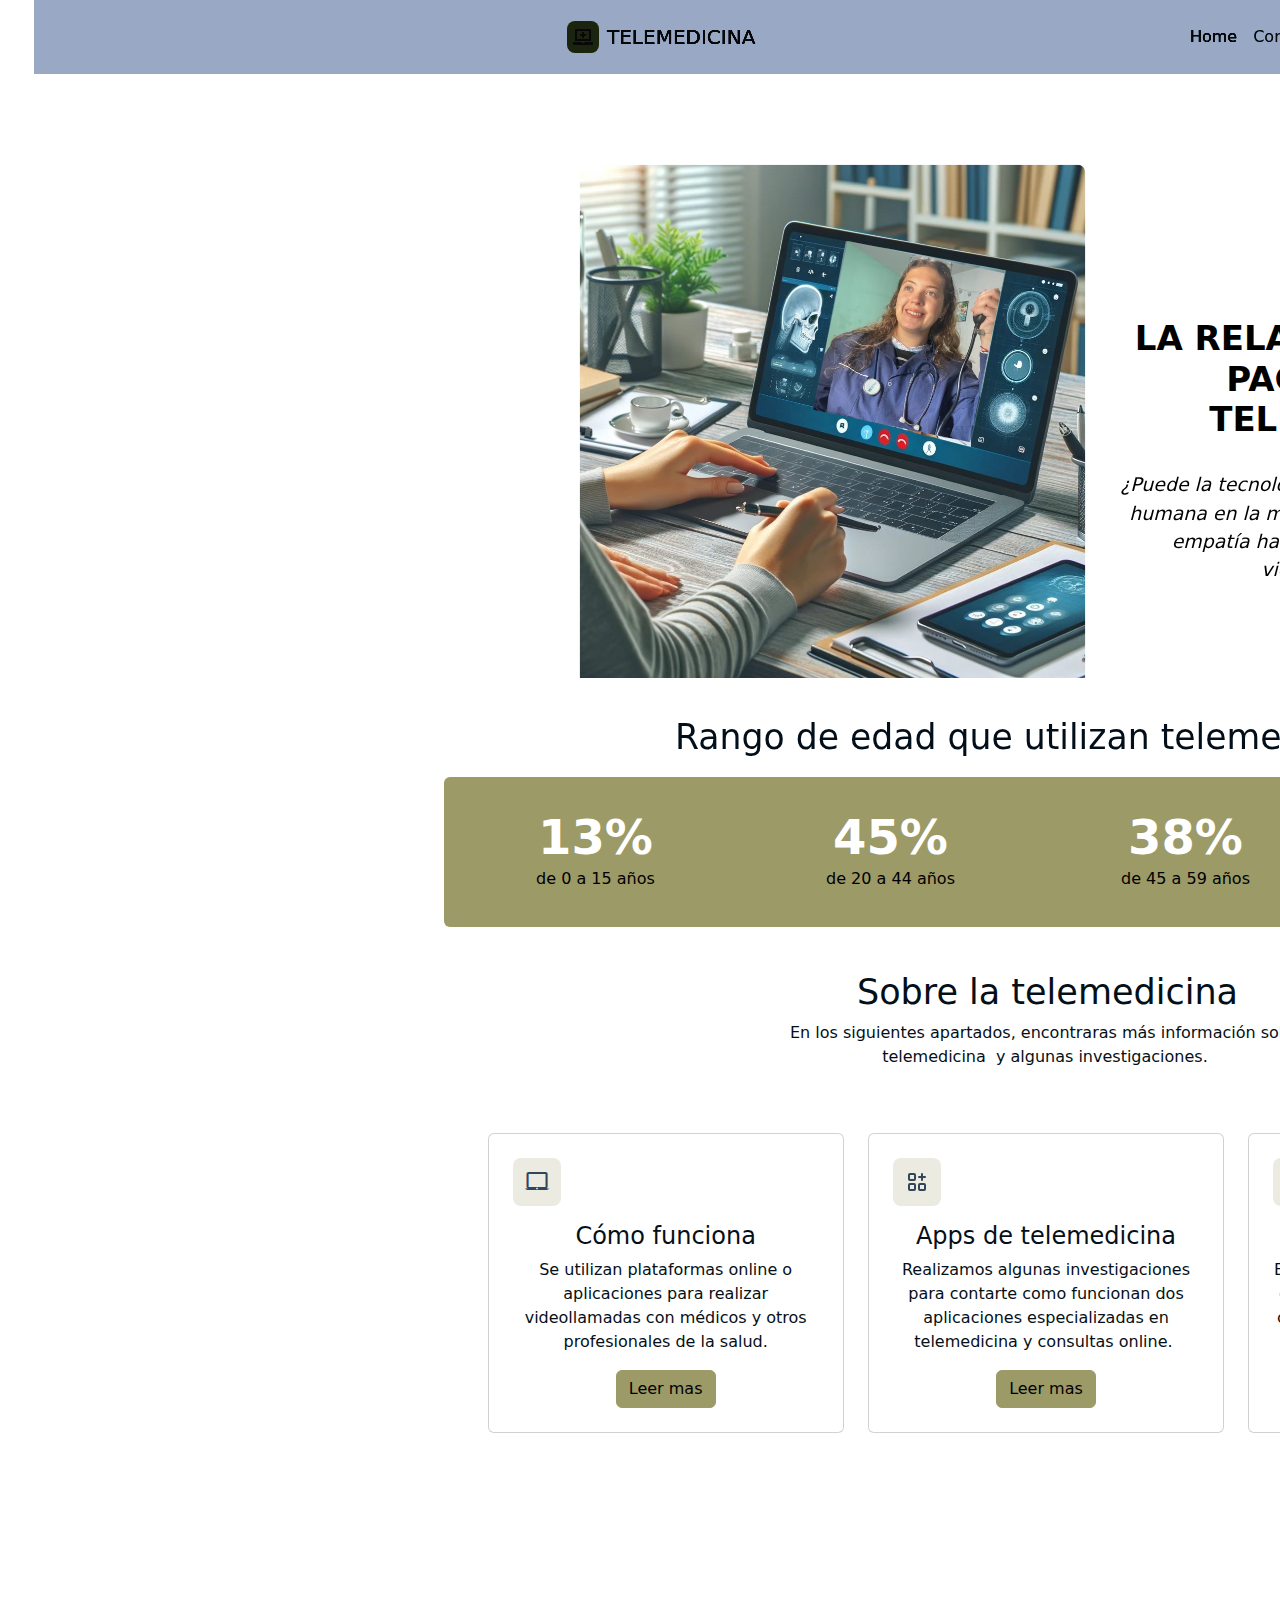
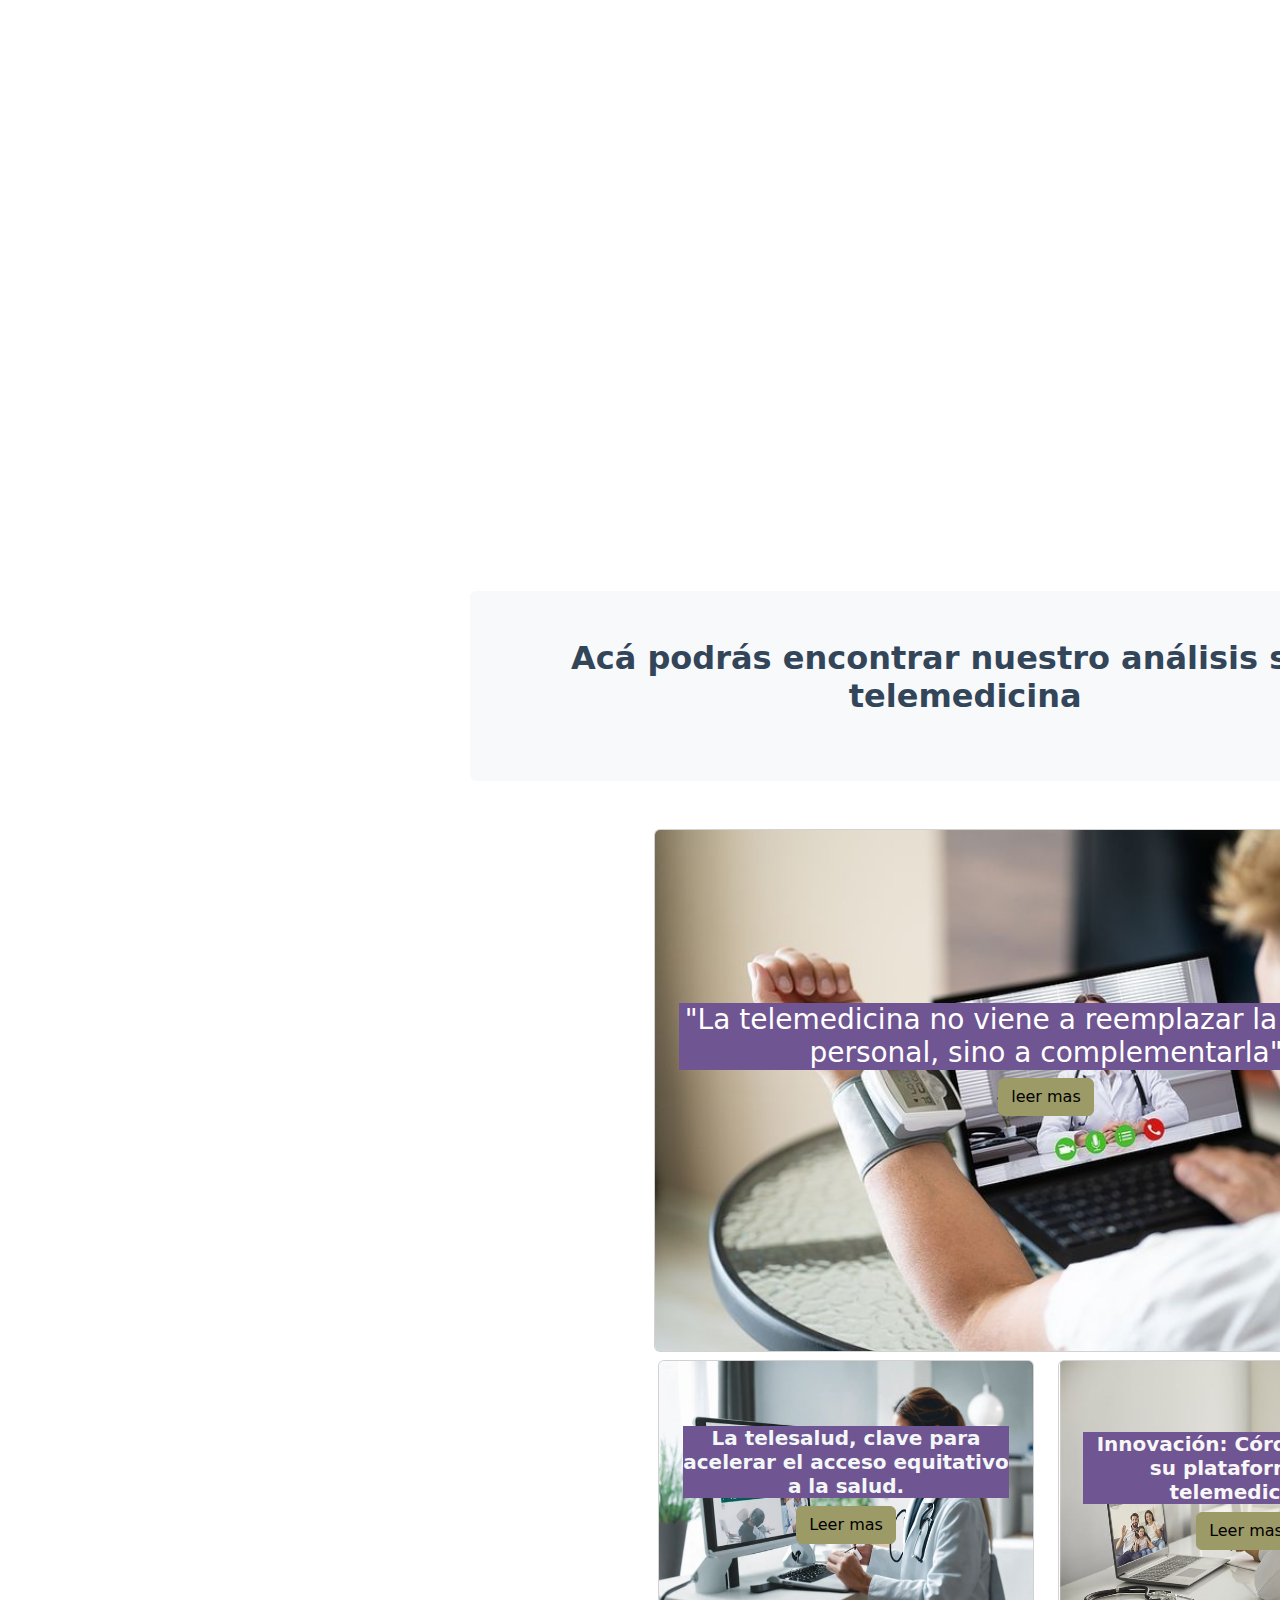
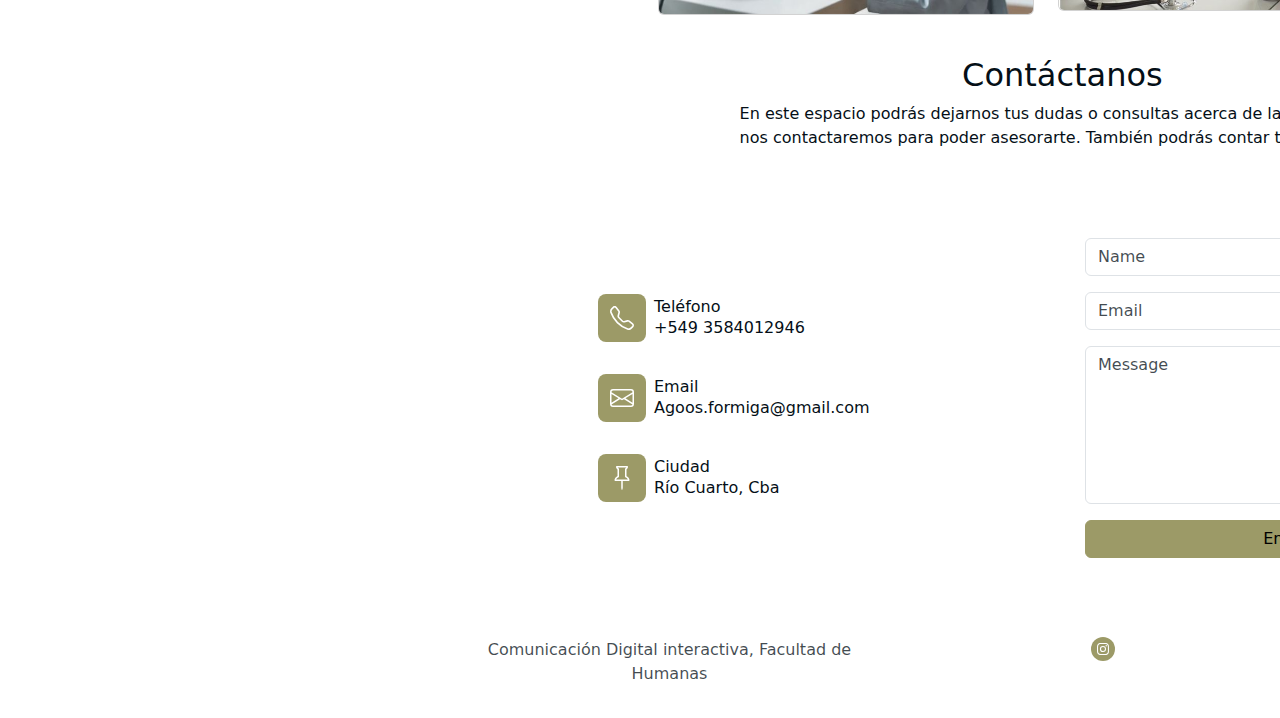
<file: index.html>
<!DOCTYPE html>
<html data-bs-theme="light" lang="es-ar" style="transform: translate(147px);margin-left: -8px;padding-left: 60px;margin-right: 60px;">

<head>
    <meta charset="utf-8">
    <meta name="viewport" content="width=device-width, initial-scale=1.0, shrink-to-fit=no">
    <title>Untitled.bsdesign Telemedicina</title>
    <link rel="apple-touch-icon" type="image/png" sizes="180x180" href="assets/img/fav-180%20(1).png">
    <link rel="icon" type="image/png" sizes="16x16" href="assets/img/fav-16%20(1).png">
    <link rel="icon" type="image/png" sizes="32x32" href="assets/img/fav-32%20(1).png">
    <link rel="icon" type="image/png" sizes="180x180" href="assets/img/fav-180%20(1).png">
    <link rel="stylesheet" href="assets/bootstrap/css/bootstrap.min.css">
    <link rel="stylesheet" href="assets/fonts/fontawesome-all.min.css">
    <link rel="stylesheet" href="assets/fonts/ionicons.min.css">
    <link rel="stylesheet" href="assets/css/bs-theme-overrides.css">
    <link rel="stylesheet" href="assets/css/Hero-Clean-images.css">
    <link rel="stylesheet" href="assets/css/Hero-Features-icons.css">
    <link rel="stylesheet" href="assets/css/Lightbox-Gallery-baguetteBox.min.css">
    <link rel="stylesheet" href="assets/css/Responsive-Youtube-Embed.css">
    <link rel="stylesheet" href="assets/css/Responsive-YouTube-Video-Section-Dark-Centered.css">
</head>

<body class="text-center" style="height: 992px;width: 1403px;">
    <nav class="navbar navbar-expand-md bg-dark py-3 navbar-dark" style="filter: brightness(141%) contrast(124%) grayscale(0%) hue-rotate(190deg) invert(97%) saturate(73%);margin-left: -27px;padding-left: 0px;transform: translate(-138px);padding-right: 0px;margin-right: -560px;">
        <div class="container"><a class="navbar-brand d-flex align-items-center" href="index.html" style="transform: translate(59px);"><span class="bs-icon-sm bs-icon-rounded bs-icon-primary d-flex justify-content-center align-items-center me-2 bs-icon" style="transform: translate(37px);"><i class="fas fa-laptop-medical" style="opacity: 0.66;filter: brightness(85%) grayscale(32%) saturate(120%);"></i></span><span class="text-start border-3" style="transform: translate(37px);">TELEMEDICINA</span></a><button data-bs-toggle="collapse" class="navbar-toggler" data-bs-target="#navcol-5"><span class="visually-hidden">Toggle navigation</span><span class="navbar-toggler-icon"></span></button>
            <div class="collapse navbar-collapse" id="navcol-5" style="padding-right: 97px;padding-left: 158px;margin-left: 116px;margin-right: -103px;transform: translate(-59px);">
                <ul class="navbar-nav ms-auto">
                    <li class="nav-item"><a class="nav-link active" href="index.html" target="_blank">Home</a></li>
                    <li class="nav-item"><a class="nav-link" href="pagina%201.html" target="_blank">Como funciona</a></li>
                    <li class="nav-item"><a class="nav-link" href="pagina%202.html" target="_blank">Apps</a></li>
                    <li class="nav-item"><a class="nav-link" href="pagina%203.html" target="_blank">Entrevista</a></li>
                </ul>
            </div><a href="pagina%202.html"></a>
        </div>
    </nav>
    <div class="container py-4 py-xl-5" style="margin-right: -51px;">
        <div class="row gy-4 gy-md-0" style="padding-top: 3px;padding-left: 3px;padding-bottom: 1px;padding-right: 1px;">
            <div class="col-md-6 col-xxl-6 offset-xxl-2">
                <div class="p-xl-5 m-xl-5" style="height: 446px;width: 491px;"><img class="rounded img-fluid w-100 fit-cover" style="min-height: 300px;width: -100;height: 409px;margin-bottom: -7px;margin-top: 1px;transform: translate(-59px) scale(1.28);padding-top: 0px;padding-right: 0px;padding-bottom: 8px;padding-left: 0px;margin-left: 70px;margin-right: -1px;" src="assets/img/foto%20portada.png" width="444" height="300"></div>
            </div>
            <div class="col" style="margin-right: -171px;padding-top: 112px;padding-left: 22px;">
                <h4 class="text-uppercase fw-bold text-center" style="margin: -73px;width: 470px;font-size: 34px;height: 276.984px;padding: 83px;text-align: center;padding-bottom: 0px;margin-bottom: -28px;margin-top: -43px;transform: translate(0px);margin-right: -13px;padding-right: 0px;padding-left: 4px;margin-left: 7px;"><br><span style="color: rgb(0, 0, 0); background-color: transparent;">La relación médico- paciente en telemedicina</span><br><br></h4>
                <p class="my-3" style="margin: 6px 0px;height: 73px;width: 410px;padding: 11px;text-align: center;padding-right: 17px;transform: perspective(0px) translate(-88px) scale(1.18);filter: brightness(100%);margin-right: 1px;margin-left: 108px;margin-top: 28px;padding-left: 15px;padding-bottom: 0px;padding-top: 16px;margin-bottom: 72px;"><em><span style="color: rgb(0, 0, 0); background-color: transparent;">¿Puede la tecnología reemplazar la atención humana en la medicina?&nbsp;¿Cómo cambia la empatía hacia el paciente en una videollamada?</span></em><br><br><br><br></p>
            </div>
            <div class="col-md-6 offset-xxl-1 d-md-flex align-items-md-center">
                <div style="max-width: 350px;"></div>
            </div>
        </div>
    </div>
    <div class="container py-4 py-xl-5" style="padding: 65px 12px;margin: 16px;height: 225.594px;max-width: 1339px;padding-top: 96px;">
        <h3 class="text-center d-xxl-flex mx-auto justify-content-xxl-center align-items-xxl-center" style="filter: saturate(130%);margin: 84px;font-size: 33px;min-width: 9px;width: 1238px;padding: 1px;transform: translate(145px) scale(1.05);height: 64px;text-align: center;margin-top: -63px;margin-bottom: 0px;">Rango de edad que utilizan telemedicina</h3>
        <div class="text-center text-body-emphasis text-opacity-50 bg-primary border rounded border-0 p-3" data-bs-theme="light" style="height: 149.594px;margin: -4px;transform: translate(176px);padding-top: 20px;padding-left: 63px;margin-left: 41px;margin-right: 86px;">
            <div class="row row-cols-2 row-cols-md-4">
                <div class="col">
                    <div class="p-3">
                        <h4 class="display-5 fw-bold text-white mb-0">13%</h4>
                        <p class="mb-0">de 0 a 15 años</p>
                    </div>
                </div>
                <div class="col">
                    <div class="p-3">
                        <h4 class="display-5 fw-bold text-white mb-0">45%</h4>
                        <p class="mb-0">de 20 a 44 años</p>
                    </div>
                </div>
                <div class="col">
                    <div class="p-3">
                        <h4 class="display-5 fw-bold text-white mb-0">38%</h4>
                        <p class="mb-0">de 45 a 59 años</p>
                    </div>
                </div>
                <div class="col">
                    <div class="p-3">
                        <h4 class="display-5 fw-bold text-white mb-0">4%</h4>
                        <p class="mb-0">+ de 60 años</p>
                    </div>
                </div>
            </div>
        </div>
    </div>
    <div class="container py-4 py-xl-5" style="margin-top: 0px;padding-top: 96px;">
        <div class="row mb-5" style="margin: -51px;transform: translate(147px);">
            <div class="col-md-8 col-xl-6 col-xxl-6 text-center mx-auto">
                <h2 style="font-size: 35px;">Sobre la telemedicina</h2>
                <p>En los siguientes apartados, encontraras más información sobre telemedicina&nbsp; y algunas investigaciones.&nbsp;</p>
            </div>
        </div>
        <div class="row gy-4 row-cols-1 row-cols-md-2 row-cols-xl-3" style="transform: translate(118px);padding-left: 0px;margin-right: -40px;margin-left: 15px;">
            <div class="col">
                <div class="card">
                    <div class="card-body p-4">
                        <div class="bs-icon-md bs-icon-rounded bs-icon-primary-light text-dark d-flex justify-content-center align-items-center d-inline-block mb-3 bs-icon"><i class="icon ion-android-laptop"></i></div>
                        <h4 class="card-title">Cómo funciona</h4>
                        <p class="card-text">Se utilizan plataformas online o aplicaciones para realizar videollamadas con médicos y otros profesionales de la salud.</p><a class="btn btn-primary" role="button" href="pagina%201.html" target="_blank">Leer mas</a>
                    </div>
                </div>
            </div>
            <div class="col">
                <div class="card">
                    <div class="card-body p-4">
                        <div class="bs-icon-md bs-icon-rounded bs-icon-primary-light text-dark d-flex justify-content-center align-items-center d-inline-block mb-3 bs-icon"><svg xmlns="http://www.w3.org/2000/svg" width="1em" height="1em" viewBox="0 0 24 24" stroke-width="2" stroke="currentColor" fill="none" stroke-linecap="round" stroke-linejoin="round" class="icon icon-tabler icon-tabler-apps">
                                <path stroke="none" d="M0 0h24v24H0z" fill="none"></path>
                                <path d="M4 4m0 1a1 1 0 0 1 1 -1h4a1 1 0 0 1 1 1v4a1 1 0 0 1 -1 1h-4a1 1 0 0 1 -1 -1z"></path>
                                <path d="M4 14m0 1a1 1 0 0 1 1 -1h4a1 1 0 0 1 1 1v4a1 1 0 0 1 -1 1h-4a1 1 0 0 1 -1 -1z"></path>
                                <path d="M14 14m0 1a1 1 0 0 1 1 -1h4a1 1 0 0 1 1 1v4a1 1 0 0 1 -1 1h-4a1 1 0 0 1 -1 -1z"></path>
                                <path d="M14 7l6 0"></path>
                                <path d="M17 4l0 6"></path>
                            </svg></div>
                        <h4 class="card-title">Apps de telemedicina</h4>
                        <p class="card-text">Realizamos algunas investigaciones para contarte como funcionan dos aplicaciones especializadas en telemedicina y consultas online.&nbsp;</p><a class="btn btn-primary" role="button" href="pagina%202.html" target="_blank">Leer mas</a>
                    </div>
                </div>
            </div>
            <div class="col">
                <div class="card">
                    <div class="card-body p-4">
                        <div class="bs-icon-md bs-icon-rounded bs-icon-primary-light text-dark d-flex justify-content-center align-items-center d-inline-block mb-3 bs-icon"><svg xmlns="http://www.w3.org/2000/svg" viewBox="0 -32 576 576" width="1em" height="1em" fill="currentColor">
                                <!--! Font Awesome Free 6.4.2 by @fontawesome - https://fontawesome.com License - https://fontawesome.com/license/free (Icons: CC BY 4.0, Fonts: SIL OFL 1.1, Code: MIT License) Copyright 2023 Fonticons, Inc. -->
                                <path d="M224 24V80H168c-13.3 0-24 10.7-24 24v48c0 13.3 10.7 24 24 24h56v56c0 13.3 10.7 24 24 24h48c13.3 0 24-10.7 24-24V176h56c13.3 0 24-10.7 24-24V104c0-13.3-10.7-24-24-24H320V24c0-13.3-10.7-24-24-24H248c-13.3 0-24 10.7-24 24zM559.7 392.2c17.8-13.1 21.6-38.1 8.5-55.9s-38.1-21.6-55.9-8.5L392.6 416H272c-8.8 0-16-7.2-16-16s7.2-16 16-16h16 64c17.7 0 32-14.3 32-32s-14.3-32-32-32H288 272 193.7c-29.1 0-57.3 9.9-80 28L68.8 384H32c-17.7 0-32 14.3-32 32v64c0 17.7 14.3 32 32 32H192 352.5c29 0 57.3-9.3 80.7-26.5l126.6-93.3zm-367-8.2l.9 0 0 0c-.3 0-.6 0-.9 0z"></path>
                            </svg></div>
                        <h4 class="card-title">Entrevista a un médico</h4>
                        <p class="card-text">Entrevistamos a un doctor que realiza consultas a través de telemedicina y charlamos acerca de lo que el piensa de este tipo de consultas.</p><a class="btn btn-primary" role="button" href="pagina%203.html" target="_blank">Leer mas</a>
                    </div>
                </div>
            </div>
        </div>
    </div>
    <div class="video-container" style="transform: translate(29px);margin-top: -19px;padding-top: 25px;"><iframe allowfullscreen="" frameborder="0" src="https://www.youtube.com/embed/RMHN6gwLcoo?loop=1&amp;playlist=RMHN6gwLcoo" width="853" height="480" style="transform: translate(147px) scale(0.74);margin: -10px;text-align: center;padding: 2px;height: 784.438px;width: 1380px;padding-right: 0px;margin-right: 70px;margin-top: -72px;"></iframe></div>
    <section class="py-4 py-xl-5" style="padding-top: 96px;">
        <div class="container">
            <div class="text-dark bg-light border rounded border-0 border-light d-flex flex-column justify-content-between flex-lg-row p-4 p-md-5" style="margin-top: -134px;margin-right: -3px;margin-bottom: 3px;padding-top: 96px;transform: translate(127px);">
                <div class="pb-2 pb-lg-1">
                    <h2 class="fw-bold mb-2">Acá podrás encontrar nuestro análisis sobre telemedicina&nbsp;</h2>
                </div>
                <div class="my-2"><a class="btn btn-primary fs-5 py-2 px-4" role="button" target="_blank" href="https://drive.google.com/file/d/1B1zQq3T2DXcw4GCaAsEfT8mtrx2ALzKK/view?usp=sharing">Leer acá</a></div>
            </div>
        </div>
    </section>
    <div class="container d-flex flex-column align-items-center py-4 py-xl-5" style="margin: 71px;height: 939.391px;margin-top: -84px;transform: translate(206px);padding: 48px 12px;">
        <div class="row gy-2 d-xxl-flex justify-content-xxl-center align-items-xxl-center w-100" style="max-width: 800px;width: 667px;height: 823px;margin: -24px -12px 0px;padding: 0px;text-align: center;padding-top: 44px;margin-top: -8px;">
            <div class="col-12" style="height: 523px;margin: 27px 0px 0px;padding: 8px;width: 801px;padding-top: 0px;margin-top: -3px;">
                <div class="card"><img class="card-img w-100 d-block" src="assets/img/86311e975118f5d93dcb3dbc065bbb16.jpg">
                    <div class="card-img-overlay text-center d-flex flex-column justify-content-center align-items-center p-4" style="padding-bottom: 48px;margin-bottom: 12px;margin-top: -34px;padding-top: 87px;">
                        <h3 class="text-bg-secondary">"La telemedicina no viene a reemplazar la atención personal, sino a complementarla"</h3><a class="btn btn-primary" role="button" href="https://www.pagina12.com.ar/456164-telemedicina-no-viene-a-reemplazar-la-asistencia-personal-si" target="_blank">leer mas</a>
                        <p></p>
                    </div>
                </div>
            </div>
            <div class="col-12 col-md-6">
                <div class="card"><img class="card-img w-100 d-block" src="assets/img/43ca905298cb7eee3e931475ff25f8ea.jpg" width="374" height="253">
                    <div class="card-img-overlay text-center d-flex flex-column justify-content-center align-items-center p-4" style="margin-top: 12px;">
                        <h5 class="text-bg-secondary"><strong><span style="color: rgb(243, 247, 248);">La telesalud, clave para acelerar el acceso equitativo a la salud.</span></strong></h5><a class="btn btn-primary" role="button" href="https://www.paho.org/es/noticias/3-10-2024-telesalud-clave-para-acelerar-acceso-equitativo-salud-americas" target="_blank">Leer mas</a>
                        <p></p>
                    </div>
                </div>
            </div>
            <div class="col-12 col-md-6">
                <div class="card"><img class="card-img w-100 d-block" src="assets/img/ba1210e697c3231091f35eec598c15db.jpg">
                    <div class="card-img-overlay text-center d-flex flex-column justify-content-center align-items-center p-4" style="margin-top: 12px;">
                        <h5 class="text-primary-emphasis text-bg-secondary"><strong><span style="color: rgb(248, 246, 246);">Innovación: Córdoba lanza su plataforma de telemedicina.</span></strong></h5><a class="btn btn-primary" role="button" href="https://www.perfil.com/noticias/cordoba/innovacion-en-la-salud-cordoba-lanza-su-primera-plataforma-de-telemedicina.phtml" target="_blank">Leer mas</a>
                    </div>
                </div>
            </div>
        </div>
    </div>
    <footer class="text-center py-4" style="margin: -92px;">
        <section class="position-relative py-4 py-xl-5" style="margin-top: -176px;padding-top: 96px;">
            <div class="container position-relative">
                <div class="row mb-5" style="margin-right: -288px;transform: translate(29px);padding-top: 94px;">
                    <div class="col-md-8 col-xl-6 text-center mx-auto">
                        <h2>Contáctanos&nbsp;</h2>
                        <p class="w-lg-50">En este espacio podrás dejarnos tus dudas o consultas acerca de la telemedicina, nos contactaremos para poder asesorarte. También podrás contar tu experiencia!</p>
                    </div>
                </div>
                <div class="row d-flex justify-content-center" style="padding-right: 0px;margin-right: -309px;">
                    <div class="col-md-6 col-lg-4 col-xl-4">
                        <div class="d-flex flex-column justify-content-center align-items-start h-100">
                            <div class="d-flex align-items-center p-3">
                                <div class="bs-icon-md bs-icon-rounded bs-icon-primary d-flex flex-shrink-0 justify-content-center align-items-center d-inline-block bs-icon"><svg xmlns="http://www.w3.org/2000/svg" width="1em" height="1em" fill="currentColor" viewBox="0 0 16 16" class="bi bi-telephone">
                                        <path d="M3.654 1.328a.678.678 0 0 0-1.015-.063L1.605 2.3c-.483.484-.661 1.169-.45 1.77a17.568 17.568 0 0 0 4.168 6.608 17.569 17.569 0 0 0 6.608 4.168c.601.211 1.286.033 1.77-.45l1.034-1.034a.678.678 0 0 0-.063-1.015l-2.307-1.794a.678.678 0 0 0-.58-.122l-2.19.547a1.745 1.745 0 0 1-1.657-.459L5.482 8.062a1.745 1.745 0 0 1-.46-1.657l.548-2.19a.678.678 0 0 0-.122-.58L3.654 1.328zM1.884.511a1.745 1.745 0 0 1 2.612.163L6.29 2.98c.329.423.445.974.315 1.494l-.547 2.19a.678.678 0 0 0 .178.643l2.457 2.457a.678.678 0 0 0 .644.178l2.189-.547a1.745 1.745 0 0 1 1.494.315l2.306 1.794c.829.645.905 1.87.163 2.611l-1.034 1.034c-.74.74-1.846 1.065-2.877.702a18.634 18.634 0 0 1-7.01-4.42 18.634 18.634 0 0 1-4.42-7.009c-.362-1.03-.037-2.137.703-2.877L1.885.511z"></path>
                                    </svg></div>
                                <div class="px-2">
                                    <h6 class="text-start mb-0">Teléfono</h6>
                                    <p class="mb-0">+549 3584012946</p>
                                </div>
                            </div>
                            <div class="d-flex align-items-center p-3">
                                <div class="bs-icon-md bs-icon-rounded bs-icon-primary d-flex flex-shrink-0 justify-content-center align-items-center d-inline-block bs-icon"><svg xmlns="http://www.w3.org/2000/svg" width="1em" height="1em" fill="currentColor" viewBox="0 0 16 16" class="bi bi-envelope">
                                        <path d="M0 4a2 2 0 0 1 2-2h12a2 2 0 0 1 2 2v8a2 2 0 0 1-2 2H2a2 2 0 0 1-2-2zm2-1a1 1 0 0 0-1 1v.217l7 4.2 7-4.2V4a1 1 0 0 0-1-1zm13 2.383-4.708 2.825L15 11.105zm-.034 6.876-5.64-3.471L8 9.583l-1.326-.795-5.64 3.47A1 1 0 0 0 2 13h12a1 1 0 0 0 .966-.741M1 11.105l4.708-2.897L1 5.383z"></path>
                                    </svg></div>
                                <div class="px-2">
                                    <h6 class="text-start mb-0" style="width: 114.312px;">Email</h6>
                                    <p class="mb-0">Agoos.formiga@gmail.com</p>
                                </div>
                            </div>
                            <div class="d-flex align-items-center p-3">
                                <div class="bs-icon-md bs-icon-rounded bs-icon-primary d-flex flex-shrink-0 justify-content-center align-items-center d-inline-block bs-icon"><svg xmlns="http://www.w3.org/2000/svg" width="1em" height="1em" fill="currentColor" viewBox="0 0 16 16" class="bi bi-pin">
                                        <path d="M4.146.146A.5.5 0 0 1 4.5 0h7a.5.5 0 0 1 .5.5c0 .68-.342 1.174-.646 1.479-.126.125-.25.224-.354.298v4.431l.078.048c.203.127.476.314.751.555C12.36 7.775 13 8.527 13 9.5a.5.5 0 0 1-.5.5h-4v4.5c0 .276-.224 1.5-.5 1.5s-.5-1.224-.5-1.5V10h-4a.5.5 0 0 1-.5-.5c0-.973.64-1.725 1.17-2.189A5.921 5.921 0 0 1 5 6.708V2.277a2.77 2.77 0 0 1-.354-.298C4.342 1.674 4 1.179 4 .5a.5.5 0 0 1 .146-.354zm1.58 1.408-.002-.001.002.001m-.002-.001.002.001A.5.5 0 0 1 6 2v5a.5.5 0 0 1-.276.447h-.002l-.012.007-.054.03a4.922 4.922 0 0 0-.827.58c-.318.278-.585.596-.725.936h7.792c-.14-.34-.407-.658-.725-.936a4.915 4.915 0 0 0-.881-.61l-.012-.006h-.002A.5.5 0 0 1 10 7V2a.5.5 0 0 1 .295-.458 1.775 1.775 0 0 0 .351-.271c.08-.08.155-.17.214-.271H5.14c.06.1.133.191.214.271a1.78 1.78 0 0 0 .37.282"></path>
                                    </svg></div>
                                <div class="px-2">
                                    <h6 class="mb-0" style="text-align: left;">Ciudad&nbsp;</h6>
                                    <p class="mb-0">Río Cuarto, Cba</p>
                                </div>
                            </div>
                        </div>
                    </div>
                    <div class="col-md-6 col-lg-5 col-xl-4">
                        <div>
                            <form class="p-3 p-xl-4" method="post">
                                <div class="mb-3"><input class="form-control" type="text" id="name-1" name="name" placeholder="Name"></div>
                                <div class="mb-3"><input class="form-control" type="email" id="email-1" name="email" placeholder="Email"></div>
                                <div class="mb-3"><textarea class="form-control" id="message-1" name="message" rows="6" placeholder="Message"></textarea></div>
                                <div><button class="btn btn-primary d-block w-100" type="submit">Enviar</button></div>
                            </form>
                        </div>
                    </div>
                </div>
            </div>
        </section>
        <div class="row row-cols-1 row-cols-lg-3 text-center d-xxl-flex">
            <div class="col offset-xxl-0" style="transform: translate(265px);">
                <p class="text-center text-muted d-xxl-flex justify-content-center align-items-xxl-center my-2" style="margin-bottom: 34px;margin-left: 82px;">Comunicación Digital interactiva, Facultad de Humanas</p>
            </div>
            <div class="col">
                <ul class="list-inline my-2" style="transform: translate(206px);">
                    <li class="list-inline-item me-4"></li>
                    <li class="list-inline-item me-4"></li>
                    <li class="list-inline-item" style="margin-top: -17px;margin-right: 66px;">
                        <div class="bs-icon-circle bs-icon-primary bs-icon"><svg xmlns="http://www.w3.org/2000/svg" width="1em" height="1em" fill="currentColor" viewBox="0 0 16 16" class="bi bi-instagram">
                                <path d="M8 0C5.829 0 5.556.01 4.703.048 3.85.088 3.269.222 2.76.42a3.917 3.917 0 0 0-1.417.923A3.927 3.927 0 0 0 .42 2.76C.222 3.268.087 3.85.048 4.7.01 5.555 0 5.827 0 8.001c0 2.172.01 2.444.048 3.297.04.852.174 1.433.372 1.942.205.526.478.972.923 1.417.444.445.89.719 1.416.923.51.198 1.09.333 1.942.372C5.555 15.99 5.827 16 8 16s2.444-.01 3.298-.048c.851-.04 1.434-.174 1.943-.372a3.916 3.916 0 0 0 1.416-.923c.445-.445.718-.891.923-1.417.197-.509.332-1.09.372-1.942C15.99 10.445 16 10.173 16 8s-.01-2.445-.048-3.299c-.04-.851-.175-1.433-.372-1.941a3.926 3.926 0 0 0-.923-1.417A3.911 3.911 0 0 0 13.24.42c-.51-.198-1.092-.333-1.943-.372C10.443.01 10.172 0 7.998 0h.003zm-.717 1.442h.718c2.136 0 2.389.007 3.232.046.78.035 1.204.166 1.486.275.373.145.64.319.92.599.28.28.453.546.598.92.11.281.24.705.275 1.485.039.843.047 1.096.047 3.231s-.008 2.389-.047 3.232c-.035.78-.166 1.203-.275 1.485a2.47 2.47 0 0 1-.599.919c-.28.28-.546.453-.92.598-.28.11-.704.24-1.485.276-.843.038-1.096.047-3.232.047s-2.39-.009-3.233-.047c-.78-.036-1.203-.166-1.485-.276a2.478 2.478 0 0 1-.92-.598 2.48 2.48 0 0 1-.6-.92c-.109-.281-.24-.705-.275-1.485-.038-.843-.046-1.096-.046-3.233 0-2.136.008-2.388.046-3.231.036-.78.166-1.204.276-1.486.145-.373.319-.64.599-.92.28-.28.546-.453.92-.598.282-.11.705-.24 1.485-.276.738-.034 1.024-.044 2.515-.045v.002zm4.988 1.328a.96.96 0 1 0 0 1.92.96.96 0 0 0 0-1.92zm-4.27 1.122a4.109 4.109 0 1 0 0 8.217 4.109 4.109 0 0 0 0-8.217zm0 1.441a2.667 2.667 0 1 1 0 5.334 2.667 2.667 0 0 1 0-5.334"></path>
                            </svg></div>
                    </li>
                </ul>
            </div>
            <div class="col" style="transform: translate(88px);">
                <ul class="list-inline my-2">
                    <li class="list-inline-item"><a class="link-secondary" href="https://agosformiga.carrd.co/" target="_blank">Autor del sitio</a></li>
                    <li class="list-inline-item"></li>
                </ul>
            </div>
        </div>
    </footer>
    <script src="assets/bootstrap/js/bootstrap.min.js"></script>
    <script src="assets/js/Lightbox-Gallery-baguetteBox.min.js"></script>
    <script src="assets/js/Lightbox-Gallery.js"></script>
</body>

</html>
</file>
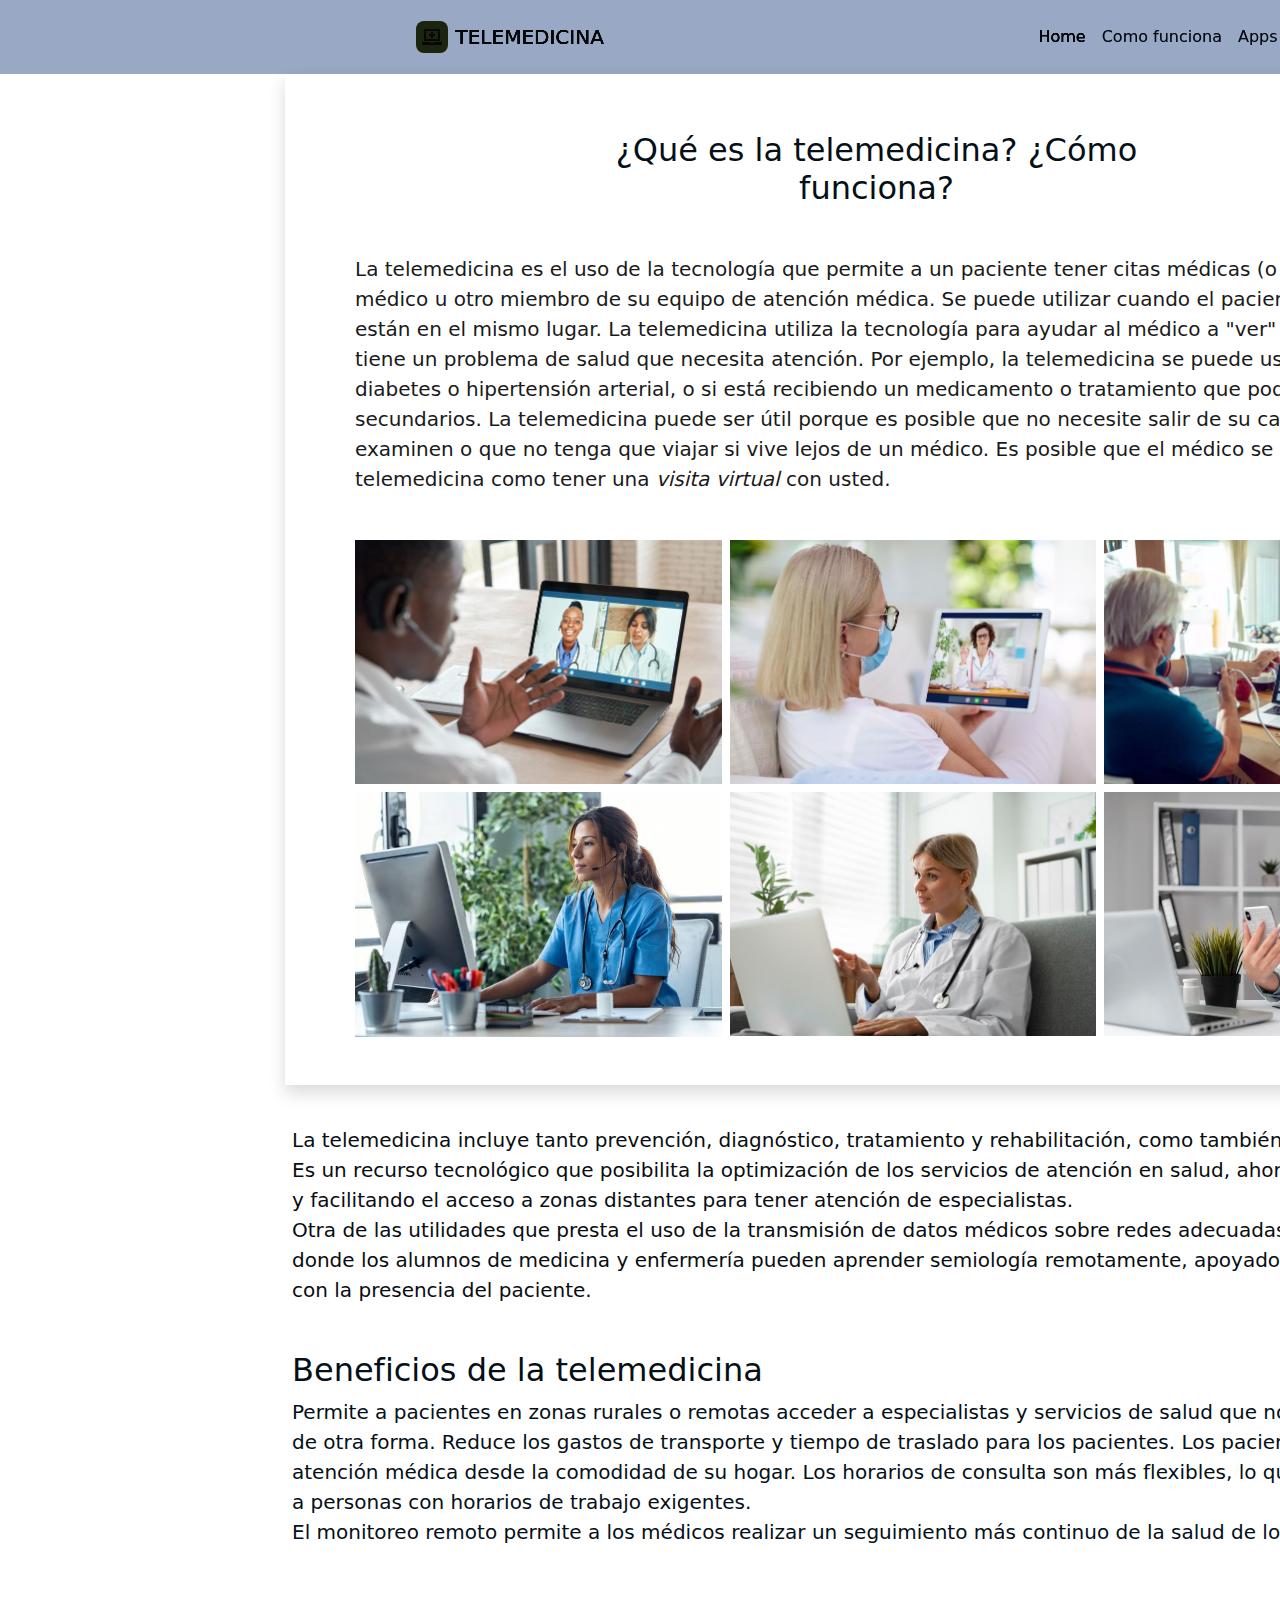
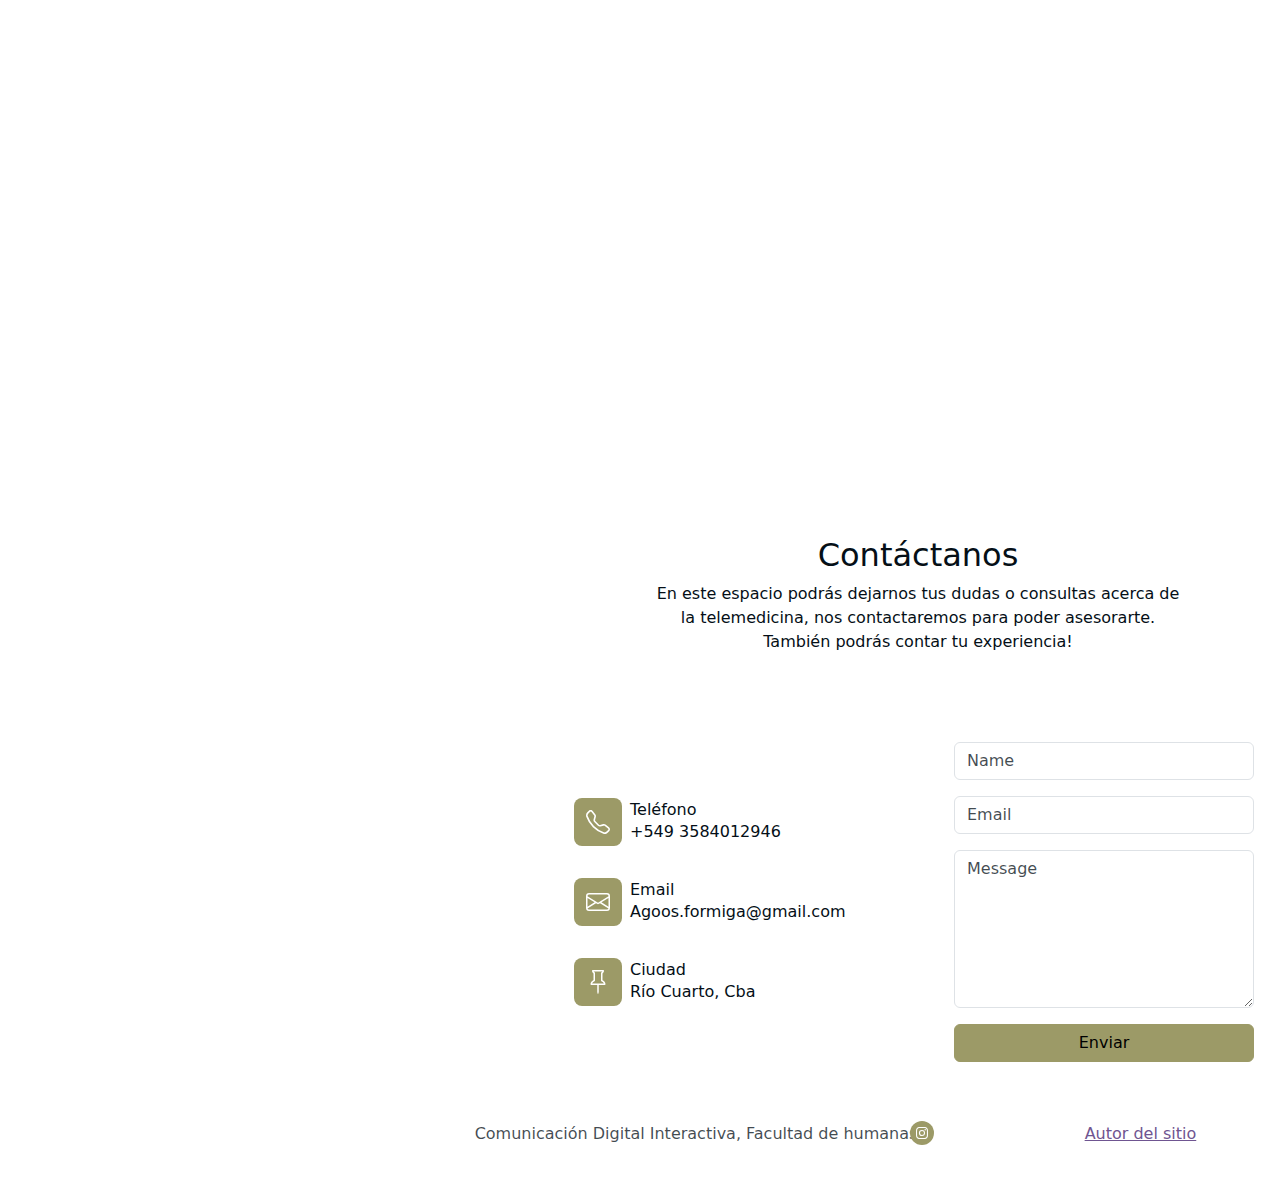
<file: pagina 1.html>
<!DOCTYPE html>
<html data-bs-theme="light" lang="es-ar" style="transform: translate(109px);">

<head>
    <meta charset="utf-8">
    <meta name="viewport" content="width=device-width, initial-scale=1.0, shrink-to-fit=no">
    <title>Untitled.bsdesign Telemedicina</title>
    <link rel="apple-touch-icon" type="image/png" sizes="180x180" href="assets/img/fav-180%20(1).png">
    <link rel="icon" type="image/png" sizes="16x16" href="assets/img/fav-16%20(1).png">
    <link rel="icon" type="image/png" sizes="32x32" href="assets/img/fav-32%20(1).png">
    <link rel="icon" type="image/png" sizes="180x180" href="assets/img/fav-180%20(1).png">
    <link rel="stylesheet" href="assets/bootstrap/css/bootstrap.min.css">
    <link rel="stylesheet" href="assets/fonts/fontawesome-all.min.css">
    <link rel="stylesheet" href="assets/css/bs-theme-overrides.css">
    <link rel="stylesheet" href="assets/css/Hero-Clean-images.css">
    <link rel="stylesheet" href="assets/css/Hero-Features-icons.css">
    <link rel="stylesheet" href="assets/css/Lightbox-Gallery-baguetteBox.min.css">
    <link rel="stylesheet" href="assets/css/Responsive-Youtube-Embed.css">
    <link rel="stylesheet" href="assets/css/Responsive-YouTube-Video-Section-Dark-Centered.css">
</head>

<body>
    <nav class="navbar navbar-expand-md bg-dark py-3 navbar-dark" style="filter: brightness(141%) contrast(124%) grayscale(0%) hue-rotate(190deg) invert(97%) saturate(73%);margin-left: -27px;padding-left: 0px;transform: translate(-138px);padding-right: 0px;margin-right: -560px;">
        <div class="container"><a class="navbar-brand d-flex align-items-center" href="index.html" style="transform: translate(59px);"><span class="bs-icon-sm bs-icon-rounded bs-icon-primary d-flex justify-content-center align-items-center me-2 bs-icon" style="transform: translate(37px);"><i class="fas fa-laptop-medical" style="opacity: 0.66;filter: brightness(85%) grayscale(32%) saturate(120%);"></i></span><span class="text-start border-3" style="transform: translate(37px);">TELEMEDICINA</span></a><button data-bs-toggle="collapse" class="navbar-toggler" data-bs-target="#navcol-5"><span class="visually-hidden">Toggle navigation</span><span class="navbar-toggler-icon"></span></button>
            <div class="collapse navbar-collapse" id="navcol-5" style="padding-right: 97px;padding-left: 158px;margin-left: 116px;margin-right: -103px;transform: translate(-59px);">
                <ul class="navbar-nav ms-auto">
                    <li class="nav-item"><a class="nav-link active" href="index.html" target="_blank">Home</a></li>
                    <li class="nav-item"><a class="nav-link" href="pagina%201.html" target="_blank">Como funciona</a></li>
                    <li class="nav-item"><a class="nav-link" href="pagina%202.html" target="_blank">Apps</a></li>
                    <li class="nav-item"><a class="nav-link" href="pagina%203.html" target="_blank">Entrevista</a></li>
                </ul>
            </div><a href="pagina%202.html"></a>
        </div>
    </nav>
    <section class="shadow py-4 py-xl-5" style="transform: translate(176px);padding-top: 96px;">
        <div class="container" style="transform: translate(-12px);padding-top: 9px;">
            <div class="col-md-8 col-xl-6 text-center mx-auto" style="padding-right: 0px;padding-left: 0px;">
                <h2 style="transform: translate(-59px);padding-left: 28px;padding-right: 0px;margin-right: -17px;">¿Qué es la telemedicina? ¿Cómo funciona?</h2>
                <p></p>
            </div>
            <p class="fs-5" style="transform: translate(0px);"><br><span style="color: rgb(26, 26, 26);">La telemedicina es el uso de la tecnología que permite a un paciente tener citas médicas (o visitas) con su médico u otro miembro de su equipo de atención médica. Se puede utilizar cuando el paciente y su médico no están en el mismo lugar. La telemedicina utiliza la tecnología para ayudar al médico a "ver" cuando usted tiene un problema de salud que necesita atención. Por ejemplo, la telemedicina se puede usar si tiene diabetes o hipertensión arterial, o si está recibiendo un medicamento o tratamiento que podría causar efectos secundarios. La telemedicina puede ser útil porque es posible que no necesite salir de su casa para que le examinen o que no tenga que viajar si vive lejos de un médico. Es posible que el médico se refiera a la telemedicina como tener una&nbsp;</span><em><span style="color: rgb(26, 26, 26);">visita virtual</span></em><span style="color: rgb(26, 26, 26);">&nbsp;con usted.</span><br><br></p>
            <div class="row gx-2 gy-2 row-cols-1 row-cols-md-2 row-cols-xl-3" data-bss-baguettebox="">
                <div class="col"><a href="assets/img/0d511aa68f9a2374c6945ab7197bf76f.jpg"><img class="img-fluid" src="assets/img/0d511aa68f9a2374c6945ab7197bf76f.jpg"></a></div>
                <div class="col"><a href="assets/img/745735a1f8a5e12962430263eb8c6644.jpg"><img class="img-fluid" src="assets/img/745735a1f8a5e12962430263eb8c6644.jpg"></a></div>
                <div class="col"><a href="assets/img/75c748a544f9626099f7e4477fecf6f5.jpg"><img class="img-fluid" src="assets/img/75c748a544f9626099f7e4477fecf6f5.jpg"></a></div>
                <div class="col"><a href="assets/img/66165ca2ecfaa2288aa2654b388bf396.jpg"><img class="img-fluid" src="assets/img/66165ca2ecfaa2288aa2654b388bf396.jpg"></a></div>
                <div class="col"><a href="assets/img/7fdcb48ac4c96081e1bbe89cee00affa.jpg"><img class="img-fluid" src="assets/img/7fdcb48ac4c96081e1bbe89cee00affa.jpg"></a></div>
                <div class="col"><a href="assets/img/3a0b4c70c81720e87520608df628c3fb.jpg"><img class="img-fluid" src="assets/img/3a0b4c70c81720e87520608df628c3fb.jpg"></a></div>
            </div>
        </div>
    </section>
    <div class="row" style="transform: translate(210px);">
        <div class="col" style="margin: 32px;margin-top: 3px;height: 200px;width: 1162px;">
            <p class="fs-5 text-start" style="margin-top: 7px;transform: translate(-59px);"><br><span style="color: rgb(9, 13, 17);">La telemedicina incluye tanto prevención, diagnóstico, tratamiento y rehabilitación, como también la </span><span style="color: rgb(5, 6, 7);">educación</span><span style="color: rgb(9, 13, 17);">&nbsp;médica. Es un recurso tecnológico que posibilita la optimización de los servicios de atención en salud, ahorrando tiempo y dinero y facilitando el acceso a zonas distantes para tener atención de especialistas.​</span><br><span style="color: rgb(9, 13, 17);">Otra de las utilidades que presta el uso de la transmisión de datos médicos sobre redes adecuadas es la educación, donde los alumnos de medicina y enfermería pueden aprender semiología remotamente, apoyados por su profesor y con la presencia del paciente.</span><br><br></p>
            <h2 style="transform: translate(-59px);">Beneficios de la telemedicina</h2>
            <div class="row">
                <div class="col">
                    <p class="fs-5" style="height: 139px;transform: translate(-59px);">Permite a pacientes en zonas rurales o remotas acceder a especialistas y servicios de salud que no estarían disponibles de otra forma. Reduce los gastos de transporte y tiempo de traslado para los pacientes. Los pacientes pueden recibir atención médica desde la comodidad de su hogar. Los horarios de consulta son más flexibles, lo que facilita la atención a personas con horarios de trabajo exigentes.<br>El monitoreo remoto permite a los médicos realizar un seguimiento más continuo de la salud de los pacientes.</p>
                </div>
            </div>
        </div>
    </div>
    <div class="video-container"><iframe allowfullscreen="" frameborder="0" src="https://www.youtube.com/embed/EnnVF2KRbS0?loop=1&amp;playlist=EnnVF2KRbS0" width="700" height="480" style="height: 738.562px;margin: 0px;margin-top: 179px;padding-bottom: 83px;transform: translate(176px) scale(0.70);"></iframe>
        <section class="clean-block clean-info dark"></section>
    </div>
    <section class="position-relative py-4 py-xl-5">
        <div class="container position-relative">
            <div class="row d-flex justify-content-center">
                <div class="col" style="transform: translate(169px);">
                    <section class="position-relative py-4 py-xl-5">
                        <div class="container position-relative">
                            <div class="row mb-5">
                                <div class="col-md-8 col-xl-6 text-center mx-auto">
                                    <h2>Contáctanos</h2>
                                    <p class="w-lg-50">En este espacio podrás dejarnos tus dudas o consultas acerca de la telemedicina, nos contactaremos para poder asesorarte. También podrás contar tu experiencia!</p>
                                </div>
                            </div>
                            <div class="row d-flex justify-content-center">
                                <div class="col-md-6 col-lg-4 col-xl-4">
                                    <div class="d-flex flex-column justify-content-center align-items-start h-100">
                                        <div class="d-flex align-items-center p-3">
                                            <div class="bs-icon-md bs-icon-rounded bs-icon-primary d-flex flex-shrink-0 justify-content-center align-items-center d-inline-block bs-icon"><svg xmlns="http://www.w3.org/2000/svg" width="1em" height="1em" fill="currentColor" viewBox="0 0 16 16" class="bi bi-telephone">
                                                    <path d="M3.654 1.328a.678.678 0 0 0-1.015-.063L1.605 2.3c-.483.484-.661 1.169-.45 1.77a17.568 17.568 0 0 0 4.168 6.608 17.569 17.569 0 0 0 6.608 4.168c.601.211 1.286.033 1.77-.45l1.034-1.034a.678.678 0 0 0-.063-1.015l-2.307-1.794a.678.678 0 0 0-.58-.122l-2.19.547a1.745 1.745 0 0 1-1.657-.459L5.482 8.062a1.745 1.745 0 0 1-.46-1.657l.548-2.19a.678.678 0 0 0-.122-.58L3.654 1.328zM1.884.511a1.745 1.745 0 0 1 2.612.163L6.29 2.98c.329.423.445.974.315 1.494l-.547 2.19a.678.678 0 0 0 .178.643l2.457 2.457a.678.678 0 0 0 .644.178l2.189-.547a1.745 1.745 0 0 1 1.494.315l2.306 1.794c.829.645.905 1.87.163 2.611l-1.034 1.034c-.74.74-1.846 1.065-2.877.702a18.634 18.634 0 0 1-7.01-4.42 18.634 18.634 0 0 1-4.42-7.009c-.362-1.03-.037-2.137.703-2.877L1.885.511z"></path>
                                                </svg></div>
                                            <div class="px-2">
                                                <h6 class="mb-0">Teléfono</h6>
                                                <p class="mb-0">+549 3584012946</p>
                                            </div>
                                        </div>
                                        <div class="d-flex align-items-center p-3">
                                            <div class="bs-icon-md bs-icon-rounded bs-icon-primary d-flex flex-shrink-0 justify-content-center align-items-center d-inline-block bs-icon"><svg xmlns="http://www.w3.org/2000/svg" width="1em" height="1em" fill="currentColor" viewBox="0 0 16 16" class="bi bi-envelope">
                                                    <path d="M0 4a2 2 0 0 1 2-2h12a2 2 0 0 1 2 2v8a2 2 0 0 1-2 2H2a2 2 0 0 1-2-2zm2-1a1 1 0 0 0-1 1v.217l7 4.2 7-4.2V4a1 1 0 0 0-1-1zm13 2.383-4.708 2.825L15 11.105zm-.034 6.876-5.64-3.471L8 9.583l-1.326-.795-5.64 3.47A1 1 0 0 0 2 13h12a1 1 0 0 0 .966-.741M1 11.105l4.708-2.897L1 5.383z"></path>
                                                </svg></div>
                                            <div class="px-2">
                                                <h6 class="mb-0">Email</h6>
                                                <p class="mb-0">Agoos.formiga@gmail.com</p>
                                            </div>
                                        </div>
                                        <div class="d-flex align-items-center p-3">
                                            <div class="bs-icon-md bs-icon-rounded bs-icon-primary d-flex flex-shrink-0 justify-content-center align-items-center d-inline-block bs-icon"><svg xmlns="http://www.w3.org/2000/svg" width="1em" height="1em" fill="currentColor" viewBox="0 0 16 16" class="bi bi-pin">
                                                    <path d="M4.146.146A.5.5 0 0 1 4.5 0h7a.5.5 0 0 1 .5.5c0 .68-.342 1.174-.646 1.479-.126.125-.25.224-.354.298v4.431l.078.048c.203.127.476.314.751.555C12.36 7.775 13 8.527 13 9.5a.5.5 0 0 1-.5.5h-4v4.5c0 .276-.224 1.5-.5 1.5s-.5-1.224-.5-1.5V10h-4a.5.5 0 0 1-.5-.5c0-.973.64-1.725 1.17-2.189A5.921 5.921 0 0 1 5 6.708V2.277a2.77 2.77 0 0 1-.354-.298C4.342 1.674 4 1.179 4 .5a.5.5 0 0 1 .146-.354zm1.58 1.408-.002-.001.002.001m-.002-.001.002.001A.5.5 0 0 1 6 2v5a.5.5 0 0 1-.276.447h-.002l-.012.007-.054.03a4.922 4.922 0 0 0-.827.58c-.318.278-.585.596-.725.936h7.792c-.14-.34-.407-.658-.725-.936a4.915 4.915 0 0 0-.881-.61l-.012-.006h-.002A.5.5 0 0 1 10 7V2a.5.5 0 0 1 .295-.458 1.775 1.775 0 0 0 .351-.271c.08-.08.155-.17.214-.271H5.14c.06.1.133.191.214.271a1.78 1.78 0 0 0 .37.282"></path>
                                                </svg></div>
                                            <div class="px-2">
                                                <h6 class="mb-0">Ciudad&nbsp;</h6>
                                                <p class="mb-0">Río Cuarto, Cba</p>
                                            </div>
                                        </div>
                                    </div>
                                </div>
                                <div class="col-md-6 col-lg-5 col-xl-4">
                                    <div>
                                        <form class="p-3 p-xl-4" method="post">
                                            <div class="mb-3"><input class="form-control" type="text" id="name-1" name="name" placeholder="Name"></div>
                                            <div class="mb-3"><input class="form-control" type="email" id="email-1" name="email" placeholder="Email"></div>
                                            <div class="mb-3"><textarea class="form-control" id="message-1" name="message" rows="6" placeholder="Message"></textarea></div>
                                            <div><button class="btn btn-primary d-block w-100" type="submit">Enviar</button></div>
                                        </form>
                                    </div>
                                </div>
                            </div>
                        </div>
                    </section>
                </div>
            </div>
        </div>
    </section>
    <div class="col">
        <footer class="text-center py-4" style="margin: -92px;transform: translate(149px);">
            <div class="row row-cols-1 row-cols-lg-3">
                <div class="col">
                    <p class="text-muted my-2" style="transform: translate(294px);">Comunicación Digital Interactiva, Facultad de humanas</p>
                </div>
                <div class="col">
                    <ul class="list-inline my-2" style="transform: translate(28px);">
                        <li class="list-inline-item me-4"></li>
                        <li class="list-inline-item me-4"></li>
                        <li class="list-inline-item" style="margin-top: -17px;margin-right: 66px;">
                            <div class="bs-icon-circle bs-icon-primary bs-icon"><svg xmlns="http://www.w3.org/2000/svg" width="1em" height="1em" fill="currentColor" viewBox="0 0 16 16" class="bi bi-instagram">
                                    <path d="M8 0C5.829 0 5.556.01 4.703.048 3.85.088 3.269.222 2.76.42a3.917 3.917 0 0 0-1.417.923A3.927 3.927 0 0 0 .42 2.76C.222 3.268.087 3.85.048 4.7.01 5.555 0 5.827 0 8.001c0 2.172.01 2.444.048 3.297.04.852.174 1.433.372 1.942.205.526.478.972.923 1.417.444.445.89.719 1.416.923.51.198 1.09.333 1.942.372C5.555 15.99 5.827 16 8 16s2.444-.01 3.298-.048c.851-.04 1.434-.174 1.943-.372a3.916 3.916 0 0 0 1.416-.923c.445-.445.718-.891.923-1.417.197-.509.332-1.09.372-1.942C15.99 10.445 16 10.173 16 8s-.01-2.445-.048-3.299c-.04-.851-.175-1.433-.372-1.941a3.926 3.926 0 0 0-.923-1.417A3.911 3.911 0 0 0 13.24.42c-.51-.198-1.092-.333-1.943-.372C10.443.01 10.172 0 7.998 0h.003zm-.717 1.442h.718c2.136 0 2.389.007 3.232.046.78.035 1.204.166 1.486.275.373.145.64.319.92.599.28.28.453.546.598.92.11.281.24.705.275 1.485.039.843.047 1.096.047 3.231s-.008 2.389-.047 3.232c-.035.78-.166 1.203-.275 1.485a2.47 2.47 0 0 1-.599.919c-.28.28-.546.453-.92.598-.28.11-.704.24-1.485.276-.843.038-1.096.047-3.232.047s-2.39-.009-3.233-.047c-.78-.036-1.203-.166-1.485-.276a2.478 2.478 0 0 1-.92-.598 2.48 2.48 0 0 1-.6-.92c-.109-.281-.24-.705-.275-1.485-.038-.843-.046-1.096-.046-3.233 0-2.136.008-2.388.046-3.231.036-.78.166-1.204.276-1.486.145-.373.319-.64.599-.92.28-.28.546-.453.92-.598.282-.11.705-.24 1.485-.276.738-.034 1.024-.044 2.515-.045v.002zm4.988 1.328a.96.96 0 1 0 0 1.92.96.96 0 0 0 0-1.92zm-4.27 1.122a4.109 4.109 0 1 0 0 8.217 4.109 4.109 0 0 0 0-8.217zm0 1.441a2.667 2.667 0 1 1 0 5.334 2.667 2.667 0 0 1 0-5.334"></path>
                                </svg></div>
                        </li>
                    </ul>
                </div>
                <div class="col" style="transform: translate(-53px);">
                    <ul class="list-inline my-2" style="transform: translate(-194px);">
                        <li class="list-inline-item"><a class="link-secondary" href="https://agosformiga.carrd.co/" target="_blank">Autor del sitio</a></li>
                        <li class="list-inline-item"></li>
                    </ul>
                </div>
            </div>
        </footer>
    </div>
    <script src="assets/bootstrap/js/bootstrap.min.js"></script>
    <script src="assets/js/Lightbox-Gallery-baguetteBox.min.js"></script>
    <script src="assets/js/Lightbox-Gallery.js"></script>
</body>

</html>
</file>
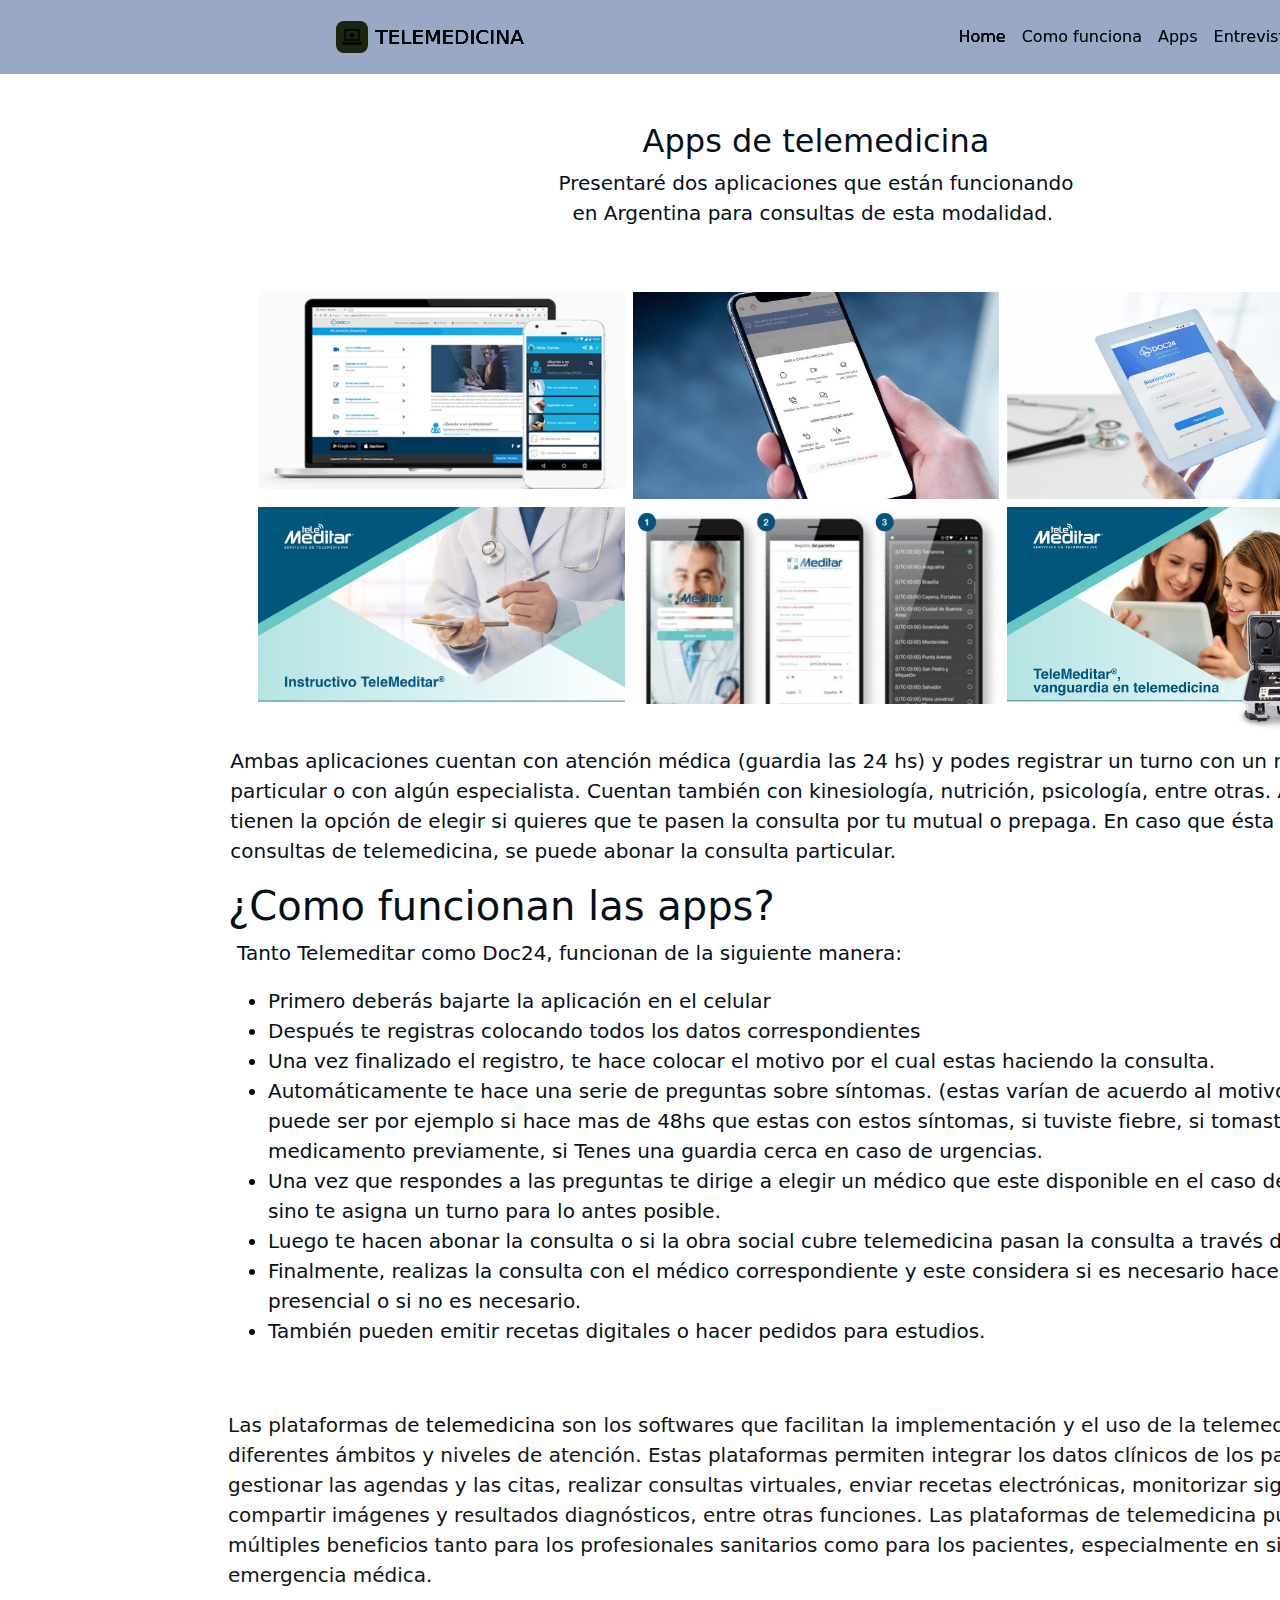
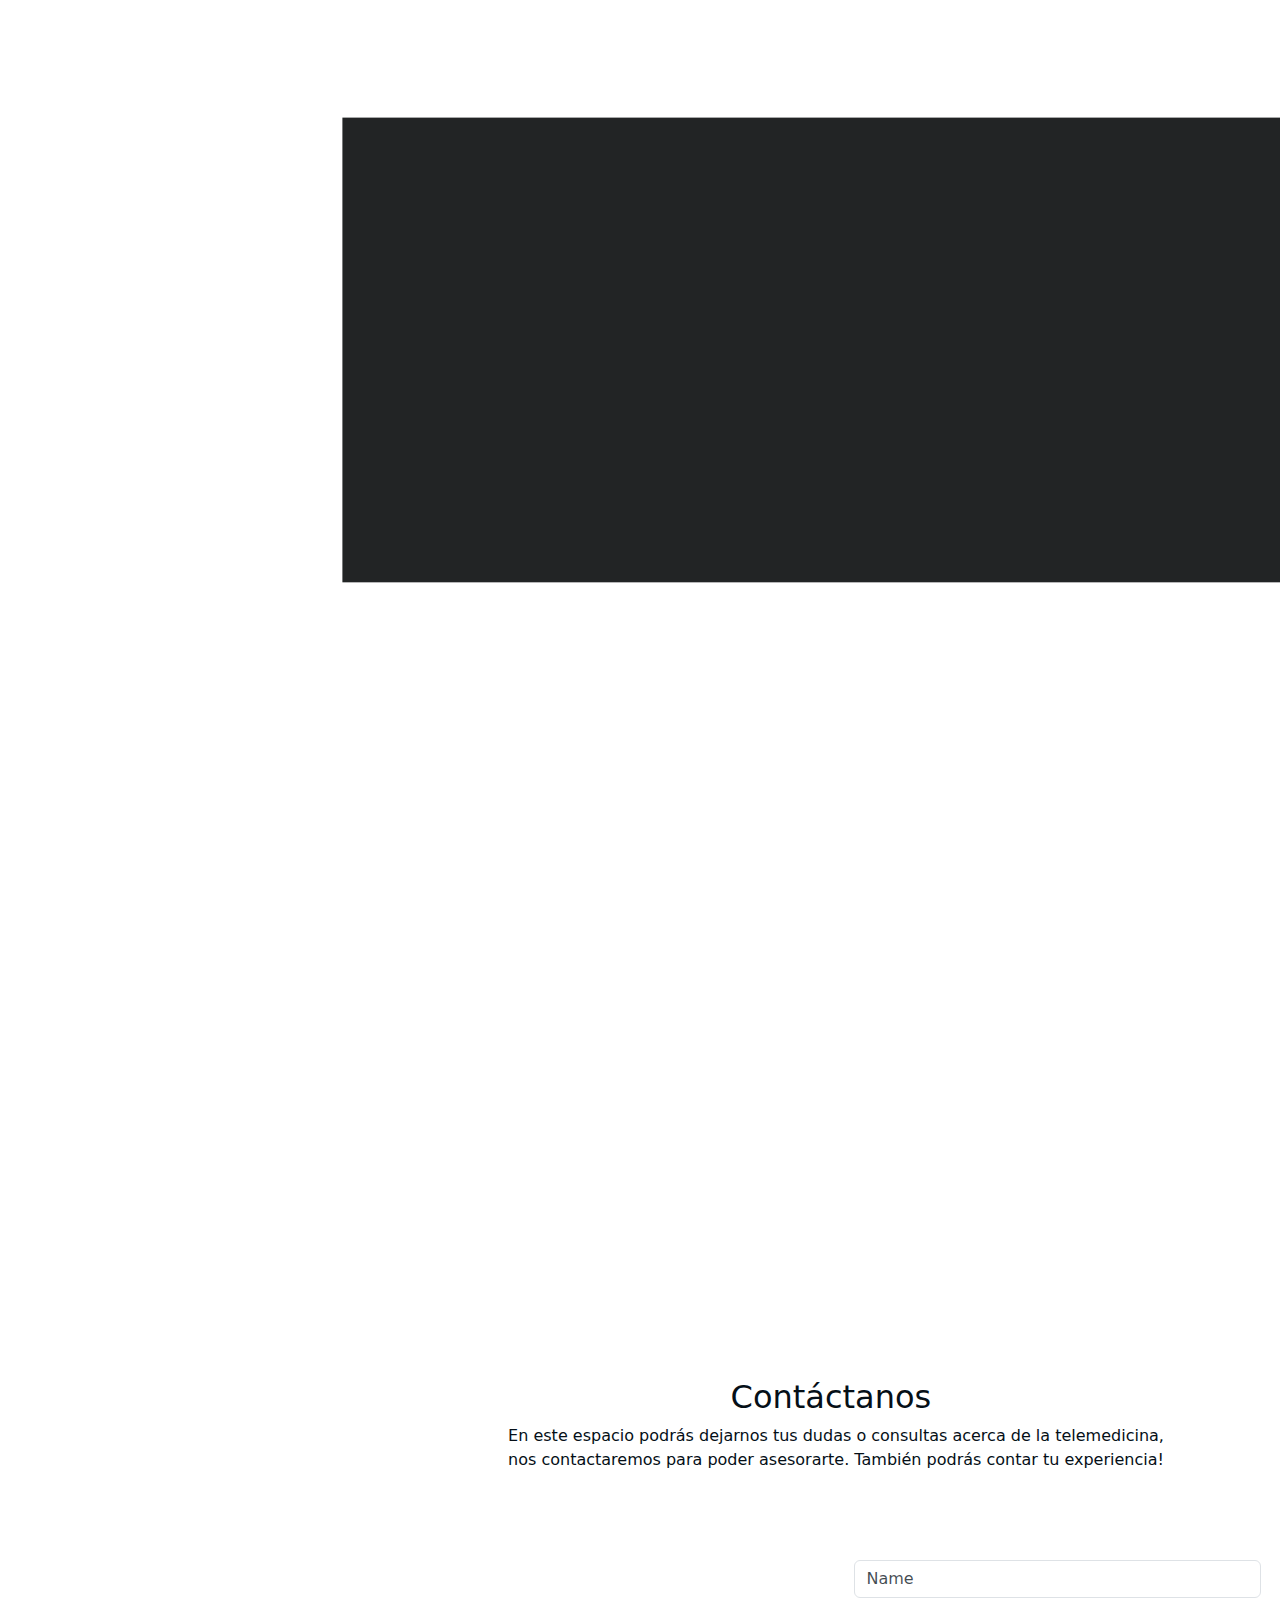
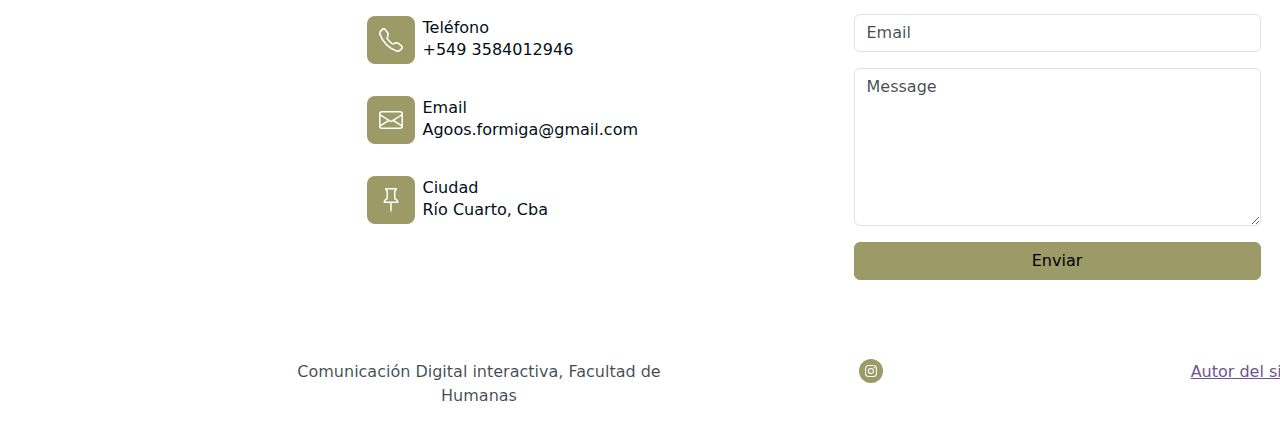
<file: pagina 2.html>
<!DOCTYPE html>
<html data-bs-theme="light" lang="es-ar" style="transform: translate(29px);">

<head>
    <meta charset="utf-8">
    <meta name="viewport" content="width=device-width, initial-scale=1.0, shrink-to-fit=no">
    <title>Untitled.bsdesign Telemedicina</title>
    <link rel="apple-touch-icon" type="image/png" sizes="180x180" href="assets/img/fav-180%20(1).png">
    <link rel="icon" type="image/png" sizes="16x16" href="assets/img/fav-16%20(1).png">
    <link rel="icon" type="image/png" sizes="32x32" href="assets/img/fav-32%20(1).png">
    <link rel="icon" type="image/png" sizes="180x180" href="assets/img/fav-180%20(1).png">
    <link rel="stylesheet" href="assets/bootstrap/css/bootstrap.min.css">
    <link rel="stylesheet" href="assets/fonts/fontawesome-all.min.css">
    <link rel="stylesheet" href="assets/css/bs-theme-overrides.css">
    <link rel="stylesheet" href="assets/css/Hero-Clean-images.css">
    <link rel="stylesheet" href="assets/css/Hero-Features-icons.css">
    <link rel="stylesheet" href="assets/css/Lightbox-Gallery-baguetteBox.min.css">
    <link rel="stylesheet" href="assets/css/Responsive-Youtube-Embed.css">
    <link rel="stylesheet" href="assets/css/Responsive-YouTube-Video-Section-Dark-Centered.css">
</head>

<body>
    <nav class="navbar navbar-expand-md bg-dark py-3 navbar-dark" style="filter: brightness(141%) contrast(124%) grayscale(0%) hue-rotate(190deg) invert(97%) saturate(73%);margin-left: -27px;padding-left: 0px;transform: translate(-138px);padding-right: 0px;margin-right: -560px;">
        <div class="container"><a class="navbar-brand d-flex align-items-center" href="index.html" style="transform: translate(59px);"><span class="bs-icon-sm bs-icon-rounded bs-icon-primary d-flex justify-content-center align-items-center me-2 bs-icon" style="transform: translate(37px);"><i class="fas fa-laptop-medical" style="opacity: 0.66;filter: brightness(85%) grayscale(32%) saturate(120%);"></i></span><span class="text-start border-3" style="transform: translate(37px);">TELEMEDICINA</span></a><button data-bs-toggle="collapse" class="navbar-toggler" data-bs-target="#navcol-5"><span class="visually-hidden">Toggle navigation</span><span class="navbar-toggler-icon"></span></button>
            <div class="collapse navbar-collapse" id="navcol-5" style="padding-right: 97px;padding-left: 158px;margin-left: 116px;margin-right: -103px;transform: translate(-59px);">
                <ul class="navbar-nav ms-auto">
                    <li class="nav-item"><a class="nav-link active" href="index.html" target="_blank">Home</a></li>
                    <li class="nav-item"><a class="nav-link" href="pagina%201.html" target="_blank">Como funciona</a></li>
                    <li class="nav-item"><a class="nav-link" href="pagina%202.html" target="_blank">Apps</a></li>
                    <li class="nav-item"><a class="nav-link" href="pagina%203.html" target="_blank">Entrevista</a></li>
                </ul>
            </div><a href="pagina%202.html"></a>
        </div>
    </nav>
    <section class="photo-gallery py-4 py-xl-5" style="transform: translate(147px);padding-top: 96px;">
        <div class="container">
            <div class="row mb-5">
                <div class="col-md-8 col-xl-6 text-center mx-auto">
                    <h2>Apps de telemedicina</h2>
                    <p class="fs-5 w-lg-50">Presentaré dos aplicaciones que están funcionando en Argentina para consultas de esta modalidad.&nbsp;</p>
                </div>
            </div>
            <div class="row gx-2 gy-2 row-cols-1 row-cols-md-2 row-cols-xl-3 photos" data-bss-baguettebox="">
                <div class="col item"><a href="assets/img/9302.webp"><img class="img-fluid" src="assets/img/9302.webp"></a></div>
                <div class="col item"><a href="assets/img/f.elconfidencial.com_original_9df_c01_b76_9dfc01b76b7e05c6614ad9c9969bf204%20(1).jpg"><img class="img-fluid" src="assets/img/f.elconfidencial.com_original_9df_c01_b76_9dfc01b76b7e05c6614ad9c9969bf204%20(1).jpg"></a></div>
                <div class="col item"><a href="assets/img/CcIGhVVYC_1200x0__1.jpg"><img class="img-fluid" src="assets/img/CcIGhVVYC_1200x0__1.jpg" width="427" height="224"></a></div>
                <div class="col item"><a href="assets/img/header.jpg"><img class="img-fluid" src="assets/img/header.jpg"></a></div>
                <div class="col item"><a href="assets/img/05-500x317%20(1).jpg"><img class="img-fluid" src="assets/img/05-500x317%20(1).jpg" width="427" height="243"></a></div>
                <div class="col item"><a href="assets/img/telemeditarheader.jpg"><img class="img-fluid" src="assets/img/telemeditarheader.jpg"></a></div>
            </div>
        </div>
        <div class="row">
            <div class="col-11 col-xxl-11 offset-0 m-auto">
                <p class="fs-5" style="padding-top: 15px;">Ambas aplicaciones cuentan con atención médica (guardia las 24 hs) y podes registrar un turno con un médico en particular o con algún especialista. Cuentan también con kinesiología, nutrición, psicología, entre otras. Además, tienen la opción de elegir si quieres que te pasen la consulta por tu mutual o prepaga. En caso que ésta no cubra consultas de telemedicina, se puede abonar la consulta particular.</p>
            </div>
        </div>
        <div class="row row-cols-2">
            <div class="col">
                <div class="row">
                    <div class="col">
                        <h1 style="margin-left: 36px;padding-left: 16px;">¿Como funcionan las apps?</h1>
                    </div>
                </div>
            </div>
            <div class="col-12 offset-0">
                <p class="fs-5" style="margin-left: 46px;padding-left: 15px;">Tanto Telemeditar como Doc24, funcionan de la siguiente manera:&nbsp; &nbsp; &nbsp; &nbsp; &nbsp; &nbsp; &nbsp; &nbsp; &nbsp; &nbsp; &nbsp; &nbsp; &nbsp; &nbsp; &nbsp; &nbsp; &nbsp; &nbsp; &nbsp; &nbsp; &nbsp; &nbsp; &nbsp; &nbsp; &nbsp; &nbsp; &nbsp; &nbsp; &nbsp; &nbsp; &nbsp; &nbsp; &nbsp; &nbsp; &nbsp; &nbsp; &nbsp; &nbsp; &nbsp; &nbsp; &nbsp; &nbsp; &nbsp; &nbsp; &nbsp; &nbsp; &nbsp; &nbsp; &nbsp; &nbsp; &nbsp; &nbsp; &nbsp; &nbsp; &nbsp; &nbsp; &nbsp; &nbsp; &nbsp; &nbsp; &nbsp; &nbsp; &nbsp; &nbsp; &nbsp; &nbsp; &nbsp; &nbsp; &nbsp; &nbsp; &nbsp; &nbsp; &nbsp; &nbsp;</p>
            </div>
        </div>
        <div class="col" style="margin-top: -28px;">
            <ul style="margin-left: 60px;">
                <li class="fs-5">Primero deberás bajarte la aplicación en el celular</li>
                <li class="fs-5">Después te registras colocando todos los datos correspondientes</li>
                <li class="fs-5">Una vez finalizado el registro, te hace colocar el motivo por el cual estas haciendo la consulta.</li>
                <li class="fs-5">Automáticamente te hace una serie de preguntas sobre síntomas. (estas varían de acuerdo al motivo de la consulta), puede ser por ejemplo si hace mas de 48hs que estas con estos síntomas, si tuviste fiebre, si tomaste algún medicamento previamente, si Tenes una guardia cerca en caso de urgencias.&nbsp;</li>
                <li class="fs-5">Una vez que respondes a las preguntas te dirige a elegir un médico que este disponible en el caso de urgencias, o sino te asigna un turno para lo antes posible.</li>
                <li class="fs-5">Luego te hacen abonar la consulta o si la obra social cubre telemedicina pasan la consulta a través de la mutual.&nbsp;</li>
                <li class="fs-5">Finalmente, realizas la consulta con el médico correspondiente y este considera si es necesario hacer una consulta presencial o si no es necesario.&nbsp;</li>
                <li class="fs-5">También pueden emitir recetas digitales o hacer pedidos para estudios.&nbsp;</li>
            </ul>
        </div>
    </section>
    <p class="fs-5" style="margin-left: 52px;padding-right: 19px;margin-right: -2px;transform: translate(147px);"><span style="color: rgb(20, 20, 20);">Las plataformas de </span><span style="color: rgb(6, 5, 5);">telemedicina&nbsp;</span><span style="color: rgb(20, 20, 20);">son los softwares que facilitan la implementación y el uso de la telemedicina en diferentes ámbitos y niveles de atención. Estas plataformas permiten integrar los datos clínicos de los pacientes, gestionar las agendas y las citas, realizar consultas virtuales, enviar recetas electrónicas, monitorizar signos vitales, compartir imágenes y resultados diagnósticos, entre otras funciones. Las plataformas de telemedicina pueden ofrecer múltiples beneficios tanto para los profesionales sanitarios como para los pacientes, especialmente en situaciones de emergencia médica.&nbsp;</span><br><br></p>
    <section class="clean-block clean-info dark" style="transform: translate(147px) scale(0.74);">
        <div class="container">
            <div class="videoWrapper"><iframe allowfullscreen="" frameborder="0" src="https://www.youtube.com/embed/YoRKbj5WHjo" class="embed-responsive-item" width="80%" height="auto"></iframe></div>
        </div>
    </section>
    <div class="video-container"><iframe allowfullscreen="" frameborder="0" src="https://www.youtube.com/embed/JKElTAU0Pvg?loop=1&amp;playlist=JKElTAU0Pvg" width="853" height="480" style="transform: translate(147px) scale(0.74);filter: brightness(109%);padding-top: 0px;margin-top: -94px;"></iframe></div>
    <section class="position-relative py-4 py-xl-5"></section>
    <div class="col">
        <footer class="text-center py-4" style="margin: -92px;">
            <section class="position-relative py-4 py-xl-5" style="margin-top: -176px;padding-top: 96px;">
                <div class="container position-relative">
                    <div class="row mb-5" style="margin-right: -288px;transform: translate(29px);padding-top: 94px;">
                        <div class="col-md-8 col-xl-6 text-center mx-auto">
                            <h2>Contáctanos&nbsp;</h2>
                            <p class="w-lg-50">En este espacio podrás dejarnos tus dudas o consultas acerca de la telemedicina, nos contactaremos para poder asesorarte. También podrás contar tu experiencia!</p>
                        </div>
                    </div>
                    <div class="row d-flex justify-content-center" style="padding-right: 0px;margin-right: -309px;">
                        <div class="col-md-6 col-lg-4 col-xl-4">
                            <div class="d-flex flex-column justify-content-center align-items-start h-100">
                                <div class="d-flex align-items-center p-3">
                                    <div class="bs-icon-md bs-icon-rounded bs-icon-primary d-flex flex-shrink-0 justify-content-center align-items-center d-inline-block bs-icon"><svg xmlns="http://www.w3.org/2000/svg" width="1em" height="1em" fill="currentColor" viewBox="0 0 16 16" class="bi bi-telephone">
                                            <path d="M3.654 1.328a.678.678 0 0 0-1.015-.063L1.605 2.3c-.483.484-.661 1.169-.45 1.77a17.568 17.568 0 0 0 4.168 6.608 17.569 17.569 0 0 0 6.608 4.168c.601.211 1.286.033 1.77-.45l1.034-1.034a.678.678 0 0 0-.063-1.015l-2.307-1.794a.678.678 0 0 0-.58-.122l-2.19.547a1.745 1.745 0 0 1-1.657-.459L5.482 8.062a1.745 1.745 0 0 1-.46-1.657l.548-2.19a.678.678 0 0 0-.122-.58L3.654 1.328zM1.884.511a1.745 1.745 0 0 1 2.612.163L6.29 2.98c.329.423.445.974.315 1.494l-.547 2.19a.678.678 0 0 0 .178.643l2.457 2.457a.678.678 0 0 0 .644.178l2.189-.547a1.745 1.745 0 0 1 1.494.315l2.306 1.794c.829.645.905 1.87.163 2.611l-1.034 1.034c-.74.74-1.846 1.065-2.877.702a18.634 18.634 0 0 1-7.01-4.42 18.634 18.634 0 0 1-4.42-7.009c-.362-1.03-.037-2.137.703-2.877L1.885.511z"></path>
                                        </svg></div>
                                    <div class="px-2">
                                        <h6 class="text-start mb-0">Teléfono</h6>
                                        <p class="mb-0">+549 3584012946</p>
                                    </div>
                                </div>
                                <div class="d-flex align-items-center p-3">
                                    <div class="bs-icon-md bs-icon-rounded bs-icon-primary d-flex flex-shrink-0 justify-content-center align-items-center d-inline-block bs-icon"><svg xmlns="http://www.w3.org/2000/svg" width="1em" height="1em" fill="currentColor" viewBox="0 0 16 16" class="bi bi-envelope">
                                            <path d="M0 4a2 2 0 0 1 2-2h12a2 2 0 0 1 2 2v8a2 2 0 0 1-2 2H2a2 2 0 0 1-2-2zm2-1a1 1 0 0 0-1 1v.217l7 4.2 7-4.2V4a1 1 0 0 0-1-1zm13 2.383-4.708 2.825L15 11.105zm-.034 6.876-5.64-3.471L8 9.583l-1.326-.795-5.64 3.47A1 1 0 0 0 2 13h12a1 1 0 0 0 .966-.741M1 11.105l4.708-2.897L1 5.383z"></path>
                                        </svg></div>
                                    <div class="px-2">
                                        <h6 class="text-start mb-0" style="width: 114.312px;">Email</h6>
                                        <p class="mb-0">Agoos.formiga@gmail.com</p>
                                    </div>
                                </div>
                                <div class="d-flex align-items-center p-3">
                                    <div class="bs-icon-md bs-icon-rounded bs-icon-primary d-flex flex-shrink-0 justify-content-center align-items-center d-inline-block bs-icon"><svg xmlns="http://www.w3.org/2000/svg" width="1em" height="1em" fill="currentColor" viewBox="0 0 16 16" class="bi bi-pin">
                                            <path d="M4.146.146A.5.5 0 0 1 4.5 0h7a.5.5 0 0 1 .5.5c0 .68-.342 1.174-.646 1.479-.126.125-.25.224-.354.298v4.431l.078.048c.203.127.476.314.751.555C12.36 7.775 13 8.527 13 9.5a.5.5 0 0 1-.5.5h-4v4.5c0 .276-.224 1.5-.5 1.5s-.5-1.224-.5-1.5V10h-4a.5.5 0 0 1-.5-.5c0-.973.64-1.725 1.17-2.189A5.921 5.921 0 0 1 5 6.708V2.277a2.77 2.77 0 0 1-.354-.298C4.342 1.674 4 1.179 4 .5a.5.5 0 0 1 .146-.354zm1.58 1.408-.002-.001.002.001m-.002-.001.002.001A.5.5 0 0 1 6 2v5a.5.5 0 0 1-.276.447h-.002l-.012.007-.054.03a4.922 4.922 0 0 0-.827.58c-.318.278-.585.596-.725.936h7.792c-.14-.34-.407-.658-.725-.936a4.915 4.915 0 0 0-.881-.61l-.012-.006h-.002A.5.5 0 0 1 10 7V2a.5.5 0 0 1 .295-.458 1.775 1.775 0 0 0 .351-.271c.08-.08.155-.17.214-.271H5.14c.06.1.133.191.214.271a1.78 1.78 0 0 0 .37.282"></path>
                                        </svg></div>
                                    <div class="px-2">
                                        <h6 class="mb-0" style="text-align: left;">Ciudad&nbsp;</h6>
                                        <p class="mb-0">Río Cuarto, Cba</p>
                                    </div>
                                </div>
                            </div>
                        </div>
                        <div class="col-md-6 col-lg-5 col-xl-4">
                            <div>
                                <form class="p-3 p-xl-4" method="post">
                                    <div class="mb-3"><input class="form-control" type="text" id="name-1" name="name" placeholder="Name"></div>
                                    <div class="mb-3"><input class="form-control" type="email" id="email-1" name="email" placeholder="Email"></div>
                                    <div class="mb-3"><textarea class="form-control" id="message-1" name="message" rows="6" placeholder="Message"></textarea></div>
                                    <div><button class="btn btn-primary d-block w-100" type="submit">Enviar</button></div>
                                </form>
                            </div>
                        </div>
                    </div>
                </div>
            </section>
            <div class="row row-cols-1 row-cols-lg-3 text-center d-xxl-flex">
                <div class="col offset-xxl-0" style="transform: translate(265px);">
                    <p class="text-center text-muted d-xxl-flex justify-content-center align-items-xxl-center my-2" style="margin-bottom: 34px;margin-left: 82px;">Comunicación Digital interactiva, Facultad de Humanas</p>
                </div>
                <div class="col">
                    <ul class="list-inline my-2" style="transform: translate(206px);">
                        <li class="list-inline-item me-4"></li>
                        <li class="list-inline-item me-4"></li>
                        <li class="list-inline-item" style="margin-top: -17px;margin-right: 66px;">
                            <div class="bs-icon-circle bs-icon-primary bs-icon"><svg xmlns="http://www.w3.org/2000/svg" width="1em" height="1em" fill="currentColor" viewBox="0 0 16 16" class="bi bi-instagram">
                                    <path d="M8 0C5.829 0 5.556.01 4.703.048 3.85.088 3.269.222 2.76.42a3.917 3.917 0 0 0-1.417.923A3.927 3.927 0 0 0 .42 2.76C.222 3.268.087 3.85.048 4.7.01 5.555 0 5.827 0 8.001c0 2.172.01 2.444.048 3.297.04.852.174 1.433.372 1.942.205.526.478.972.923 1.417.444.445.89.719 1.416.923.51.198 1.09.333 1.942.372C5.555 15.99 5.827 16 8 16s2.444-.01 3.298-.048c.851-.04 1.434-.174 1.943-.372a3.916 3.916 0 0 0 1.416-.923c.445-.445.718-.891.923-1.417.197-.509.332-1.09.372-1.942C15.99 10.445 16 10.173 16 8s-.01-2.445-.048-3.299c-.04-.851-.175-1.433-.372-1.941a3.926 3.926 0 0 0-.923-1.417A3.911 3.911 0 0 0 13.24.42c-.51-.198-1.092-.333-1.943-.372C10.443.01 10.172 0 7.998 0h.003zm-.717 1.442h.718c2.136 0 2.389.007 3.232.046.78.035 1.204.166 1.486.275.373.145.64.319.92.599.28.28.453.546.598.92.11.281.24.705.275 1.485.039.843.047 1.096.047 3.231s-.008 2.389-.047 3.232c-.035.78-.166 1.203-.275 1.485a2.47 2.47 0 0 1-.599.919c-.28.28-.546.453-.92.598-.28.11-.704.24-1.485.276-.843.038-1.096.047-3.232.047s-2.39-.009-3.233-.047c-.78-.036-1.203-.166-1.485-.276a2.478 2.478 0 0 1-.92-.598 2.48 2.48 0 0 1-.6-.92c-.109-.281-.24-.705-.275-1.485-.038-.843-.046-1.096-.046-3.233 0-2.136.008-2.388.046-3.231.036-.78.166-1.204.276-1.486.145-.373.319-.64.599-.92.28-.28.546-.453.92-.598.282-.11.705-.24 1.485-.276.738-.034 1.024-.044 2.515-.045v.002zm4.988 1.328a.96.96 0 1 0 0 1.92.96.96 0 0 0 0-1.92zm-4.27 1.122a4.109 4.109 0 1 0 0 8.217 4.109 4.109 0 0 0 0-8.217zm0 1.441a2.667 2.667 0 1 1 0 5.334 2.667 2.667 0 0 1 0-5.334"></path>
                                </svg></div>
                        </li>
                    </ul>
                </div>
                <div class="col" style="transform: translate(88px);">
                    <ul class="list-inline my-2">
                        <li class="list-inline-item"><a class="link-secondary" href="https://agosformiga.carrd.co/" target="_blank">Autor del sitio</a></li>
                        <li class="list-inline-item"></li>
                    </ul>
                </div>
            </div>
        </footer>
    </div>
    <script src="assets/bootstrap/js/bootstrap.min.js"></script>
    <script src="assets/js/Lightbox-Gallery-baguetteBox.min.js"></script>
    <script src="assets/js/Lightbox-Gallery.js"></script>
</body>

</html>
</file>
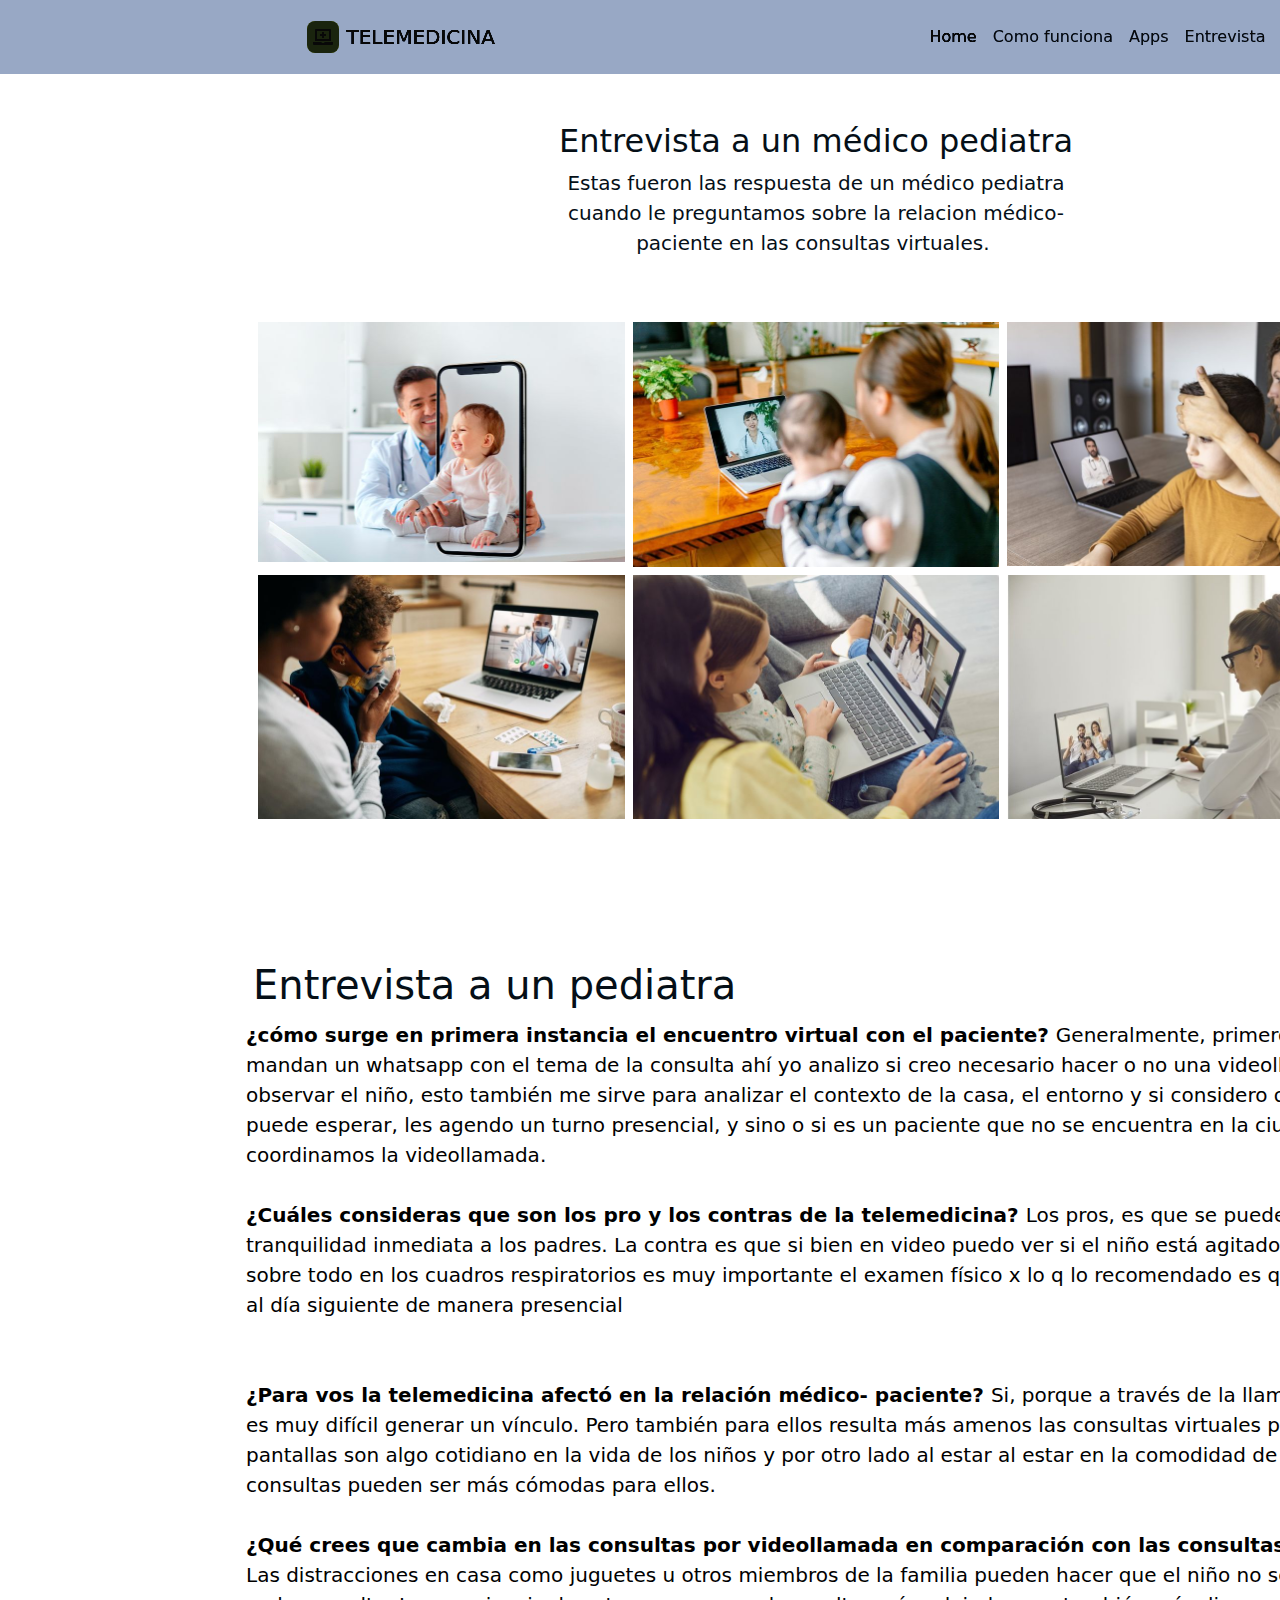
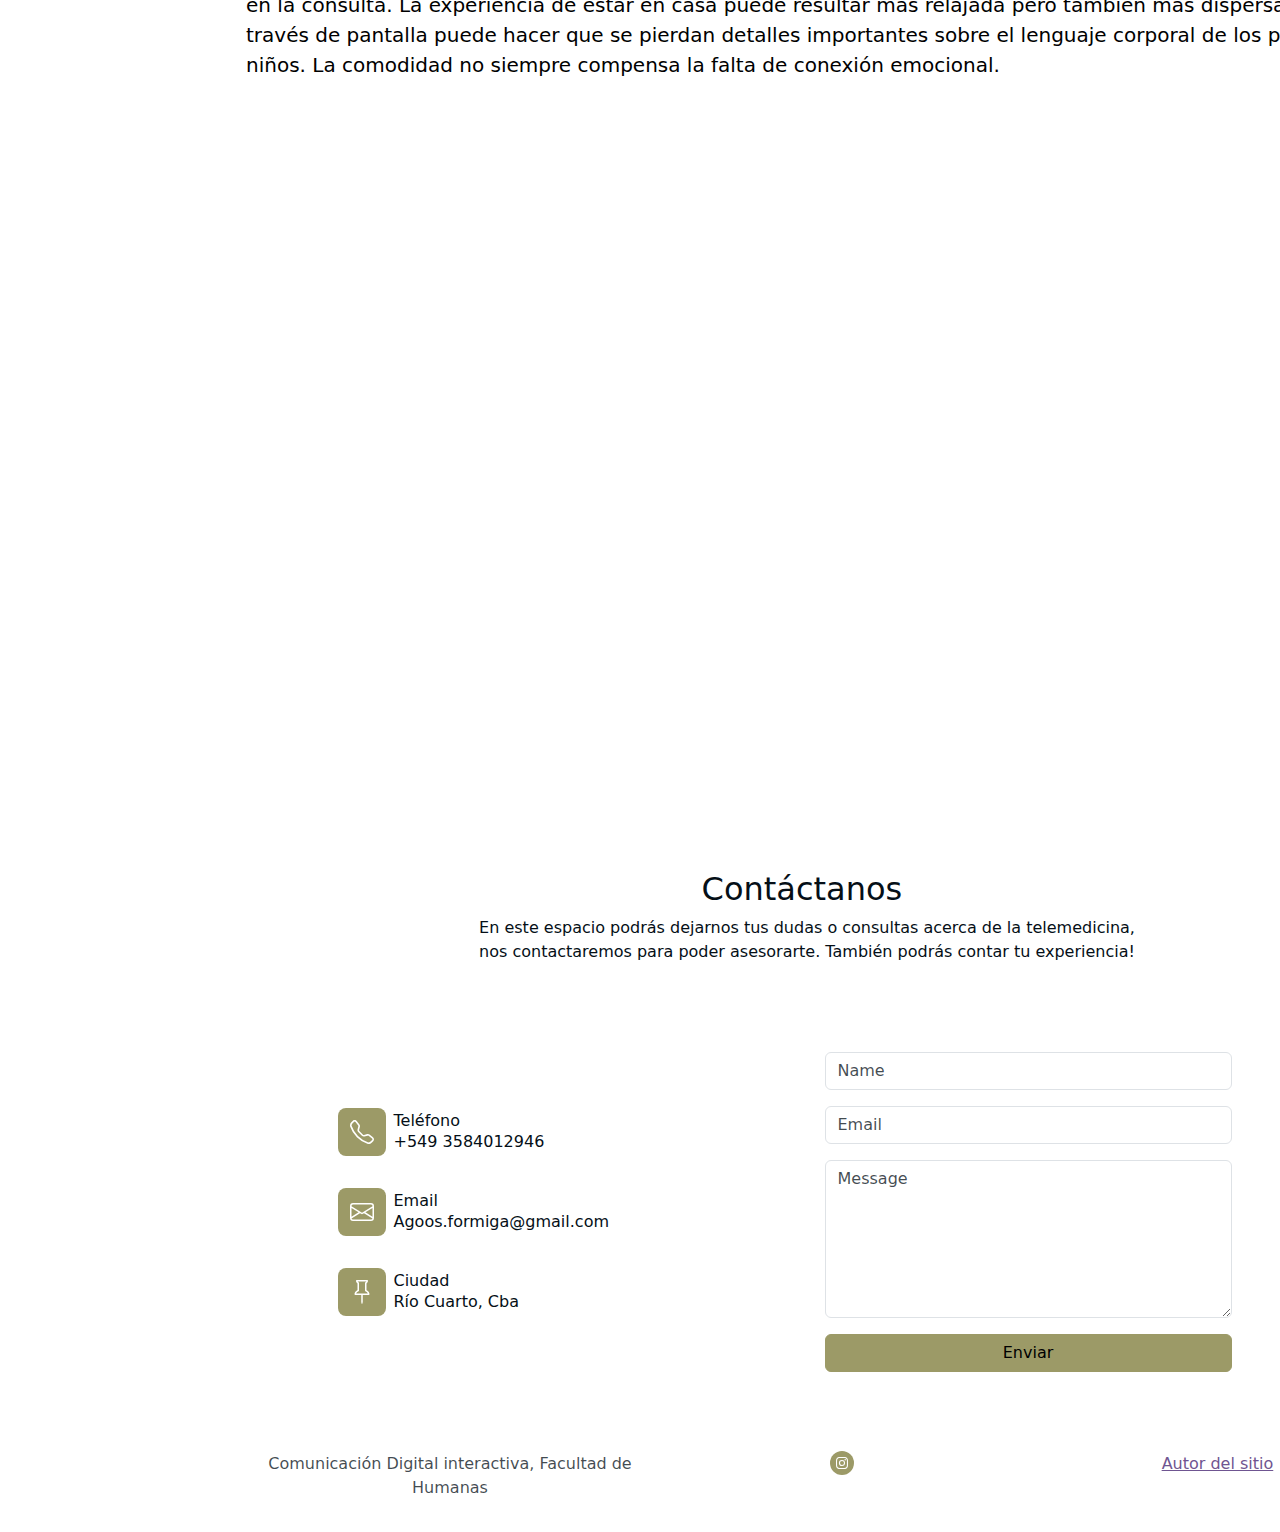
<file: pagina 3.html>
<!DOCTYPE html>
<html data-bs-theme="light" lang="es-ar" style="padding-top: -3px;">

<head>
    <meta charset="utf-8">
    <meta name="viewport" content="width=device-width, initial-scale=1.0, shrink-to-fit=no">
    <title>Untitled.bsdesign Telemedicina</title>
    <link rel="apple-touch-icon" type="image/png" sizes="180x180" href="assets/img/fav-180%20(1).png">
    <link rel="icon" type="image/png" sizes="16x16" href="assets/img/fav-16%20(1).png">
    <link rel="icon" type="image/png" sizes="32x32" href="assets/img/fav-32%20(1).png">
    <link rel="icon" type="image/png" sizes="180x180" href="assets/img/fav-180%20(1).png">
    <link rel="stylesheet" href="assets/bootstrap/css/bootstrap.min.css">
    <link rel="stylesheet" href="assets/fonts/fontawesome-all.min.css">
    <link rel="stylesheet" href="assets/css/bs-theme-overrides.css">
    <link rel="stylesheet" href="assets/css/Hero-Clean-images.css">
    <link rel="stylesheet" href="assets/css/Hero-Features-icons.css">
    <link rel="stylesheet" href="assets/css/Lightbox-Gallery-baguetteBox.min.css">
    <link rel="stylesheet" href="assets/css/Responsive-Youtube-Embed.css">
    <link rel="stylesheet" href="assets/css/Responsive-YouTube-Video-Section-Dark-Centered.css">
</head>

<body>
    <nav class="navbar navbar-expand-md bg-dark py-3 navbar-dark" style="filter: brightness(141%) contrast(124%) grayscale(0%) hue-rotate(190deg) invert(97%) saturate(73%);margin-left: -27px;padding-left: 0px;transform: translate(-138px);padding-right: 0px;margin-right: -560px;">
        <div class="container"><a class="navbar-brand d-flex align-items-center" href="index.html" style="transform: translate(59px);"><span class="bs-icon-sm bs-icon-rounded bs-icon-primary d-flex justify-content-center align-items-center me-2 bs-icon" style="transform: translate(37px);"><i class="fas fa-laptop-medical" style="opacity: 0.66;filter: brightness(85%) grayscale(32%) saturate(120%);"></i></span><span class="text-start border-3" style="transform: translate(37px);">TELEMEDICINA</span></a><button data-bs-toggle="collapse" class="navbar-toggler" data-bs-target="#navcol-5"><span class="visually-hidden">Toggle navigation</span><span class="navbar-toggler-icon"></span></button>
            <div class="collapse navbar-collapse" id="navcol-5" style="padding-right: 97px;padding-left: 158px;margin-left: 116px;margin-right: -103px;transform: translate(-59px);">
                <ul class="navbar-nav ms-auto">
                    <li class="nav-item"><a class="nav-link active" href="index.html" target="_blank">Home</a></li>
                    <li class="nav-item"><a class="nav-link" href="pagina%201.html" target="_blank">Como funciona</a></li>
                    <li class="nav-item"><a class="nav-link" href="pagina%202.html" target="_blank">Apps</a></li>
                    <li class="nav-item"><a class="nav-link" href="pagina%203.html" target="_blank">Entrevista</a></li>
                </ul>
            </div><a href="pagina%202.html"></a>
        </div>
    </nav>
    <section class="photo-gallery py-4 py-xl-5" style="transform: translate(176px);padding-top: 96px;">
        <div class="container">
            <div class="row mb-5">
                <div class="col-md-8 col-xl-6 text-center mx-auto">
                    <h2>Entrevista a un médico pediatra</h2>
                    <p class="fs-5 w-lg-50">Estas fueron las respuesta de un médico pediatra cuando le preguntamos sobre la relacion médico- paciente en las consultas virtuales.&nbsp;</p>
                </div>
            </div>
            <div class="row gx-2 gy-2 row-cols-1 row-cols-md-2 row-cols-xl-3 photos" data-bss-baguettebox="">
                <div class="col item"><a href="assets/img/4c356a3967479220c9916bc37fd81abb.jpg"><img class="img-fluid" src="assets/img/4c356a3967479220c9916bc37fd81abb.jpg"></a></div>
                <div class="col item"><a href="assets/img/b16e6d457b7db875696078e02537915b.jpg"><img class="img-fluid" src="assets/img/b16e6d457b7db875696078e02537915b.jpg"></a></div>
                <div class="col item"><a href="assets/img/da09494132fc6758ba2724274f3a171b.jpg"><img class="img-fluid" src="assets/img/da09494132fc6758ba2724274f3a171b.jpg"></a></div>
                <div class="col item"><a href="assets/img/bb9a07054e1bfaffa0d8fdc596917c10.jpg"><img class="img-fluid" src="assets/img/bb9a07054e1bfaffa0d8fdc596917c10.jpg"></a></div>
                <div class="col item"><a href="assets/img/121baff96fe96afbbdb93c1d9e6d4d43.jpg"><img class="img-fluid" src="assets/img/121baff96fe96afbbdb93c1d9e6d4d43.jpg"></a></div>
                <div class="col item"><a href="assets/img/ba1210e697c3231091f35eec598c15db.jpg"></a><img class="img-fluid" src="assets/img/ba1210e697c3231091f35eec598c15db.jpg" style="margin-bottom: 51px;padding-bottom: 43px;"></div>
            </div>
        </div>
    </section>
    <h1 style="margin-left: 47px;transform: translate(206px);">Entrevista a un pediatra&nbsp;</h1>
    <p class="fs-5" style="padding-left: 40px;padding-right: 27px;transform: translate(206px);padding-top: 3px;"><strong><span style="color: rgb(0, 0, 0); background-color: transparent;">¿cómo surge en primera instancia el encuentro virtual con el paciente?&nbsp;</span></strong><span style="color: rgb(0, 0, 0); background-color: transparent;">Generalmente, primero los papás me mandan un whatsapp con el tema de la consulta ahí yo analizo si creo necesario hacer o no una videollamada para observar el niño, esto también me sirve para analizar el contexto de la casa, el entorno y si considero que es algo que puede esperar, les agendo un turno presencial, y sino o si es un paciente que no se encuentra en la ciudad, coordinamos la videollamada.&nbsp;</span><br><br><strong><span style="color: rgb(0, 0, 0); background-color: transparent;">¿Cuáles&nbsp;consideras que son los pro y los contras de la telemedicina?&nbsp;</span></strong><span style="color: rgb(0, 0, 0); background-color: transparent;">Los pros, es que se puede dar una tranquilidad inmediata a los padres.&nbsp;La contra es que si bien en video puedo ver si el niño está agitado y otros signos sobre todo en los cuadros respiratorios es muy importante el examen físico x lo q lo recomendado es que igual consulte al día siguiente de manera presencial</span><br><br><br><strong><span style="color: rgb(0, 0, 0); background-color: transparent;">¿Para vos la telemedicina afectó en la relación médico- paciente?&nbsp;</span></strong><span style="color: rgb(0, 0, 0); background-color: transparent;">Si, porque a través de la llamada con los niños es muy difícil generar un vínculo.&nbsp;Pero también para ellos resulta más amenos las consultas virtuales primero porque las pantallas son algo cotidiano en la vida de los niños y por otro lado al estar al estar en la comodidad de sus hogares, las consultas pueden ser más cómodas para ellos.&nbsp;</span><br><br><strong><span style="color: rgb(0, 0, 0); background-color: transparent;">¿Qué&nbsp;crees que cambia en las consultas por videollamada en comparación con las consultas presenciales? </span></strong><span style="color: rgb(0, 0, 0); background-color: transparent;">Las distracciones en casa como juguetes u otros miembros de la familia pueden hacer que el niño no se concentre bien en la consulta. La experiencia de estar en casa puede resultar más relajada pero también más dispersa. La interacción a través de pantalla puede hacer que se pierdan detalles importantes sobre el lenguaje corporal de los padres o los niños.&nbsp;La comodidad no siempre compensa la falta de conexión emocional.&nbsp;</span><br><br><br></p>
    <div class="video-container"><iframe allowfullscreen="" frameborder="0" src="https://www.youtube.com/embed/UbDBwgv4faU?loop=1&amp;playlist=UbDBwgv4faU" width="853" height="480" style="transform: translate(88px) scale(0.59);padding-top: 0px;padding-bottom: 0px;margin: -134px 0px 0px;margin-top: -137px;height: 953.062px;width: 1743px;"></iframe></div>
    <section class="position-relative py-4 py-xl-5"></section>
    <div class="col">
        <footer class="text-center py-4" style="margin: -92px;">
            <section class="position-relative py-4 py-xl-5" style="margin-top: -176px;padding-top: 96px;">
                <div class="container position-relative">
                    <div class="row mb-5" style="margin-right: -288px;transform: translate(29px);padding-top: 94px;">
                        <div class="col-md-8 col-xl-6 text-center mx-auto">
                            <h2>Contáctanos&nbsp;</h2>
                            <p class="w-lg-50">En este espacio podrás dejarnos tus dudas o consultas acerca de la telemedicina, nos contactaremos para poder asesorarte. También podrás contar tu experiencia!</p>
                        </div>
                    </div>
                    <div class="row d-flex justify-content-center" style="padding-right: 0px;margin-right: -309px;">
                        <div class="col-md-6 col-lg-4 col-xl-4">
                            <div class="d-flex flex-column justify-content-center align-items-start h-100">
                                <div class="d-flex align-items-center p-3">
                                    <div class="bs-icon-md bs-icon-rounded bs-icon-primary d-flex flex-shrink-0 justify-content-center align-items-center d-inline-block bs-icon"><svg xmlns="http://www.w3.org/2000/svg" width="1em" height="1em" fill="currentColor" viewBox="0 0 16 16" class="bi bi-telephone">
                                            <path d="M3.654 1.328a.678.678 0 0 0-1.015-.063L1.605 2.3c-.483.484-.661 1.169-.45 1.77a17.568 17.568 0 0 0 4.168 6.608 17.569 17.569 0 0 0 6.608 4.168c.601.211 1.286.033 1.77-.45l1.034-1.034a.678.678 0 0 0-.063-1.015l-2.307-1.794a.678.678 0 0 0-.58-.122l-2.19.547a1.745 1.745 0 0 1-1.657-.459L5.482 8.062a1.745 1.745 0 0 1-.46-1.657l.548-2.19a.678.678 0 0 0-.122-.58L3.654 1.328zM1.884.511a1.745 1.745 0 0 1 2.612.163L6.29 2.98c.329.423.445.974.315 1.494l-.547 2.19a.678.678 0 0 0 .178.643l2.457 2.457a.678.678 0 0 0 .644.178l2.189-.547a1.745 1.745 0 0 1 1.494.315l2.306 1.794c.829.645.905 1.87.163 2.611l-1.034 1.034c-.74.74-1.846 1.065-2.877.702a18.634 18.634 0 0 1-7.01-4.42 18.634 18.634 0 0 1-4.42-7.009c-.362-1.03-.037-2.137.703-2.877L1.885.511z"></path>
                                        </svg></div>
                                    <div class="px-2">
                                        <h6 class="text-start mb-0">Teléfono</h6>
                                        <p class="mb-0">+549 3584012946</p>
                                    </div>
                                </div>
                                <div class="d-flex align-items-center p-3">
                                    <div class="bs-icon-md bs-icon-rounded bs-icon-primary d-flex flex-shrink-0 justify-content-center align-items-center d-inline-block bs-icon"><svg xmlns="http://www.w3.org/2000/svg" width="1em" height="1em" fill="currentColor" viewBox="0 0 16 16" class="bi bi-envelope">
                                            <path d="M0 4a2 2 0 0 1 2-2h12a2 2 0 0 1 2 2v8a2 2 0 0 1-2 2H2a2 2 0 0 1-2-2zm2-1a1 1 0 0 0-1 1v.217l7 4.2 7-4.2V4a1 1 0 0 0-1-1zm13 2.383-4.708 2.825L15 11.105zm-.034 6.876-5.64-3.471L8 9.583l-1.326-.795-5.64 3.47A1 1 0 0 0 2 13h12a1 1 0 0 0 .966-.741M1 11.105l4.708-2.897L1 5.383z"></path>
                                        </svg></div>
                                    <div class="px-2">
                                        <h6 class="text-start mb-0" style="width: 114.312px;">Email</h6>
                                        <p class="mb-0">Agoos.formiga@gmail.com</p>
                                    </div>
                                </div>
                                <div class="d-flex align-items-center p-3">
                                    <div class="bs-icon-md bs-icon-rounded bs-icon-primary d-flex flex-shrink-0 justify-content-center align-items-center d-inline-block bs-icon"><svg xmlns="http://www.w3.org/2000/svg" width="1em" height="1em" fill="currentColor" viewBox="0 0 16 16" class="bi bi-pin">
                                            <path d="M4.146.146A.5.5 0 0 1 4.5 0h7a.5.5 0 0 1 .5.5c0 .68-.342 1.174-.646 1.479-.126.125-.25.224-.354.298v4.431l.078.048c.203.127.476.314.751.555C12.36 7.775 13 8.527 13 9.5a.5.5 0 0 1-.5.5h-4v4.5c0 .276-.224 1.5-.5 1.5s-.5-1.224-.5-1.5V10h-4a.5.5 0 0 1-.5-.5c0-.973.64-1.725 1.17-2.189A5.921 5.921 0 0 1 5 6.708V2.277a2.77 2.77 0 0 1-.354-.298C4.342 1.674 4 1.179 4 .5a.5.5 0 0 1 .146-.354zm1.58 1.408-.002-.001.002.001m-.002-.001.002.001A.5.5 0 0 1 6 2v5a.5.5 0 0 1-.276.447h-.002l-.012.007-.054.03a4.922 4.922 0 0 0-.827.58c-.318.278-.585.596-.725.936h7.792c-.14-.34-.407-.658-.725-.936a4.915 4.915 0 0 0-.881-.61l-.012-.006h-.002A.5.5 0 0 1 10 7V2a.5.5 0 0 1 .295-.458 1.775 1.775 0 0 0 .351-.271c.08-.08.155-.17.214-.271H5.14c.06.1.133.191.214.271a1.78 1.78 0 0 0 .37.282"></path>
                                        </svg></div>
                                    <div class="px-2">
                                        <h6 class="mb-0" style="text-align: left;">Ciudad&nbsp;</h6>
                                        <p class="mb-0">Río Cuarto, Cba</p>
                                    </div>
                                </div>
                            </div>
                        </div>
                        <div class="col-md-6 col-lg-5 col-xl-4">
                            <div>
                                <form class="p-3 p-xl-4" method="post">
                                    <div class="mb-3"><input class="form-control" type="text" id="name-1" name="name" placeholder="Name"></div>
                                    <div class="mb-3"><input class="form-control" type="email" id="email-1" name="email" placeholder="Email"></div>
                                    <div class="mb-3"><textarea class="form-control" id="message-1" name="message" rows="6" placeholder="Message"></textarea></div>
                                    <div><button class="btn btn-primary d-block w-100" type="submit">Enviar</button></div>
                                </form>
                            </div>
                        </div>
                    </div>
                </div>
            </section>
            <div class="row row-cols-1 row-cols-lg-3 text-center d-xxl-flex">
                <div class="col offset-xxl-0" style="transform: translate(265px);">
                    <p class="text-center text-muted d-xxl-flex justify-content-center align-items-xxl-center my-2" style="margin-bottom: 34px;margin-left: 82px;">Comunicación Digital interactiva, Facultad de Humanas</p>
                </div>
                <div class="col">
                    <ul class="list-inline my-2" style="transform: translate(206px);">
                        <li class="list-inline-item me-4"></li>
                        <li class="list-inline-item me-4"></li>
                        <li class="list-inline-item" style="margin-top: -17px;margin-right: 66px;">
                            <div class="bs-icon-circle bs-icon-primary bs-icon"><svg xmlns="http://www.w3.org/2000/svg" width="1em" height="1em" fill="currentColor" viewBox="0 0 16 16" class="bi bi-instagram">
                                    <path d="M8 0C5.829 0 5.556.01 4.703.048 3.85.088 3.269.222 2.76.42a3.917 3.917 0 0 0-1.417.923A3.927 3.927 0 0 0 .42 2.76C.222 3.268.087 3.85.048 4.7.01 5.555 0 5.827 0 8.001c0 2.172.01 2.444.048 3.297.04.852.174 1.433.372 1.942.205.526.478.972.923 1.417.444.445.89.719 1.416.923.51.198 1.09.333 1.942.372C5.555 15.99 5.827 16 8 16s2.444-.01 3.298-.048c.851-.04 1.434-.174 1.943-.372a3.916 3.916 0 0 0 1.416-.923c.445-.445.718-.891.923-1.417.197-.509.332-1.09.372-1.942C15.99 10.445 16 10.173 16 8s-.01-2.445-.048-3.299c-.04-.851-.175-1.433-.372-1.941a3.926 3.926 0 0 0-.923-1.417A3.911 3.911 0 0 0 13.24.42c-.51-.198-1.092-.333-1.943-.372C10.443.01 10.172 0 7.998 0h.003zm-.717 1.442h.718c2.136 0 2.389.007 3.232.046.78.035 1.204.166 1.486.275.373.145.64.319.92.599.28.28.453.546.598.92.11.281.24.705.275 1.485.039.843.047 1.096.047 3.231s-.008 2.389-.047 3.232c-.035.78-.166 1.203-.275 1.485a2.47 2.47 0 0 1-.599.919c-.28.28-.546.453-.92.598-.28.11-.704.24-1.485.276-.843.038-1.096.047-3.232.047s-2.39-.009-3.233-.047c-.78-.036-1.203-.166-1.485-.276a2.478 2.478 0 0 1-.92-.598 2.48 2.48 0 0 1-.6-.92c-.109-.281-.24-.705-.275-1.485-.038-.843-.046-1.096-.046-3.233 0-2.136.008-2.388.046-3.231.036-.78.166-1.204.276-1.486.145-.373.319-.64.599-.92.28-.28.546-.453.92-.598.282-.11.705-.24 1.485-.276.738-.034 1.024-.044 2.515-.045v.002zm4.988 1.328a.96.96 0 1 0 0 1.92.96.96 0 0 0 0-1.92zm-4.27 1.122a4.109 4.109 0 1 0 0 8.217 4.109 4.109 0 0 0 0-8.217zm0 1.441a2.667 2.667 0 1 1 0 5.334 2.667 2.667 0 0 1 0-5.334"></path>
                                </svg></div>
                        </li>
                    </ul>
                </div>
                <div class="col" style="transform: translate(88px);">
                    <ul class="list-inline my-2">
                        <li class="list-inline-item"><a class="link-secondary" href="https://agosformiga.carrd.co/" target="_blank">Autor del sitio</a></li>
                        <li class="list-inline-item"></li>
                    </ul>
                </div>
            </div>
        </footer>
    </div>
    <script src="assets/bootstrap/js/bootstrap.min.js"></script>
    <script src="assets/js/Lightbox-Gallery-baguetteBox.min.js"></script>
    <script src="assets/js/Lightbox-Gallery.js"></script>
</body>

</html>
</file>
<file: assets/css/bs-theme-overrides.css>
:root, [data-bs-theme=light] {
  --bs-primary: #9c9a67;
  --bs-primary-rgb: 156,154,103;
  --bs-primary-text-emphasis: #3E3E29;
  --bs-primary-bg-subtle: #EBEBE1;
  --bs-primary-border-subtle: #D7D7C2;
  --bs-secondary: #6f5591;
  --bs-secondary-rgb: 111,85,145;
  --bs-secondary-text-emphasis: #2C223A;
  --bs-secondary-bg-subtle: #E2DDE9;
  --bs-secondary-border-subtle: #C5BBD3;
  --bs-dark: #324559;
  --bs-dark-rgb: 50,69,89;
  --bs-dark-text-emphasis: #141C24;
  --bs-dark-bg-subtle: #D6DADE;
  --bs-dark-border-subtle: #ADB5BD;
  --bs-body-color: #050f17;
  --bs-body-color-rgb: 5,15,23;
  --bs-secondary-color: rgba(5,15,23,0.75);
  --bs-secondary-color-rgb: 5,15,23,0.75;
  --bs-tertiary-color: rgba(5,15,23,0.5);
  --bs-tertiary-color-rgb: 5,15,23,0.5;
  --bs-link-color: #f7b375;
  --bs-link-color-rgb: 247,179,117;
  --bs-link-hover-color: #f7b375;
  --bs-link-hover-color-rgb: 247,179,117;
  --bs-link-decoration: underline;
}

.btn-primary {
  --bs-btn-color: #000000;
  --bs-btn-bg: #9c9a67;
  --bs-btn-border-color: #9c9a67;
  --bs-btn-hover-color: #000000;
  --bs-btn-hover-bg: #ABA97E;
  --bs-btn-hover-border-color: #A6A476;
  --bs-btn-focus-shadow-rgb: 23,23,15;
  --bs-btn-active-color: #000000;
  --bs-btn-active-bg: #B0AE85;
  --bs-btn-active-border-color: #A6A476;
  --bs-btn-disabled-color: #000000;
  --bs-btn-disabled-bg: #9c9a67;
  --bs-btn-disabled-border-color: #9c9a67;
}

.btn-outline-primary {
  --bs-btn-color: #9c9a67;
  --bs-btn-border-color: #9c9a67;
  --bs-btn-focus-shadow-rgb: 156,154,103;
  --bs-btn-hover-color: #000000;
  --bs-btn-hover-bg: #9c9a67;
  --bs-btn-hover-border-color: #9c9a67;
  --bs-btn-active-color: #000000;
  --bs-btn-active-bg: #9c9a67;
  --bs-btn-active-border-color: #9c9a67;
  --bs-btn-disabled-color: #9c9a67;
  --bs-btn-disabled-bg: transparent;
  --bs-btn-disabled-border-color: #9c9a67;
}

.btn-secondary {
  --bs-btn-color: #fff;
  --bs-btn-bg: #6f5591;
  --bs-btn-border-color: #6f5591;
  --bs-btn-hover-color: #fff;
  --bs-btn-hover-bg: #5E487B;
  --bs-btn-hover-border-color: #594474;
  --bs-btn-focus-shadow-rgb: 233,230,239;
  --bs-btn-active-color: #fff;
  --bs-btn-active-bg: #594474;
  --bs-btn-active-border-color: #53406D;
  --bs-btn-disabled-color: #fff;
  --bs-btn-disabled-bg: #6f5591;
  --bs-btn-disabled-border-color: #6f5591;
}

.btn-outline-secondary {
  --bs-btn-color: #6f5591;
  --bs-btn-border-color: #6f5591;
  --bs-btn-focus-shadow-rgb: 111,85,145;
  --bs-btn-hover-color: #fff;
  --bs-btn-hover-bg: #6f5591;
  --bs-btn-hover-border-color: #6f5591;
  --bs-btn-active-color: #fff;
  --bs-btn-active-bg: #6f5591;
  --bs-btn-active-border-color: #6f5591;
  --bs-btn-disabled-color: #6f5591;
  --bs-btn-disabled-bg: transparent;
  --bs-btn-disabled-border-color: #6f5591;
}

.btn-dark {
  --bs-btn-color: #fff;
  --bs-btn-bg: #324559;
  --bs-btn-border-color: #324559;
  --bs-btn-hover-color: #fff;
  --bs-btn-hover-bg: #2B3B4C;
  --bs-btn-hover-border-color: #283747;
  --bs-btn-focus-shadow-rgb: 224,227,230;
  --bs-btn-active-color: #fff;
  --bs-btn-active-bg: #283747;
  --bs-btn-active-border-color: #263443;
  --bs-btn-disabled-color: #fff;
  --bs-btn-disabled-bg: #324559;
  --bs-btn-disabled-border-color: #324559;
}

.btn-outline-dark {
  --bs-btn-color: #324559;
  --bs-btn-border-color: #324559;
  --bs-btn-focus-shadow-rgb: 50,69,89;
  --bs-btn-hover-color: #fff;
  --bs-btn-hover-bg: #324559;
  --bs-btn-hover-border-color: #324559;
  --bs-btn-active-color: #fff;
  --bs-btn-active-bg: #324559;
  --bs-btn-active-border-color: #324559;
  --bs-btn-disabled-color: #324559;
  --bs-btn-disabled-bg: transparent;
  --bs-btn-disabled-border-color: #324559;
}
</file>
<file: assets/css/Hero-Clean-images.css>
.fit-cover {
  object-fit: cover;
}

p {
}
</file>
<file: assets/css/Hero-Features-icons.css>
.bs-icon {
  --bs-icon-size: .75rem;
  display: flex;
  flex-shrink: 0;
  justify-content: center;
  align-items: center;
  font-size: var(--bs-icon-size);
  width: calc(var(--bs-icon-size) * 2);
  height: calc(var(--bs-icon-size) * 2);
  color: var(--bs-primary);
}

.bs-icon-xs {
  --bs-icon-size: 1rem;
  width: calc(var(--bs-icon-size) * 1.5);
  height: calc(var(--bs-icon-size) * 1.5);
}

.bs-icon-sm {
  --bs-icon-size: 1rem;
}

.bs-icon-md {
  --bs-icon-size: 1.5rem;
}

.bs-icon-lg {
  --bs-icon-size: 2rem;
}

.bs-icon-xl {
  --bs-icon-size: 2.5rem;
}

.bs-icon.bs-icon-primary {
  color: var(--bs-white);
  background: var(--bs-primary);
}

.bs-icon.bs-icon-primary-light {
  color: var(--bs-primary);
  background: rgba(var(--bs-primary-rgb), .2);
}

.bs-icon.bs-icon-semi-white {
  color: var(--bs-primary);
  background: rgba(255, 255, 255, .5);
}

.bs-icon.bs-icon-rounded {
  border-radius: .5rem;
}

.bs-icon.bs-icon-circle {
  border-radius: 50%;
}
</file>
<file: assets/css/Responsive-Youtube-Embed.css>
.video-container {
  position: relative;
  padding-bottom: 56.25%;
  padding-top: 0;
  height: 0;
  overflow: hidden;
}

.video-container iframe, .video-container object, .video-container embed {
  position: absolute;
  top: 0;
  left: 0;
  width: 100%;
  height: 100%;
}
</file>
<file: assets/css/Responsive-YouTube-Video-Section-Dark-Centered.css>
.clean-block.dark {
  background-color: #222425;
}

.clean-block {
  background-color: #222425;
}

.videoWrapper {
  position: relative;
  padding-bottom: 56.25%;
  height: 0;
}

.videoWrapper iframe {
  position: absolute;
  top: 0;
  left: 0;
  width: 100%;
  height: 100%;
}
</file>
